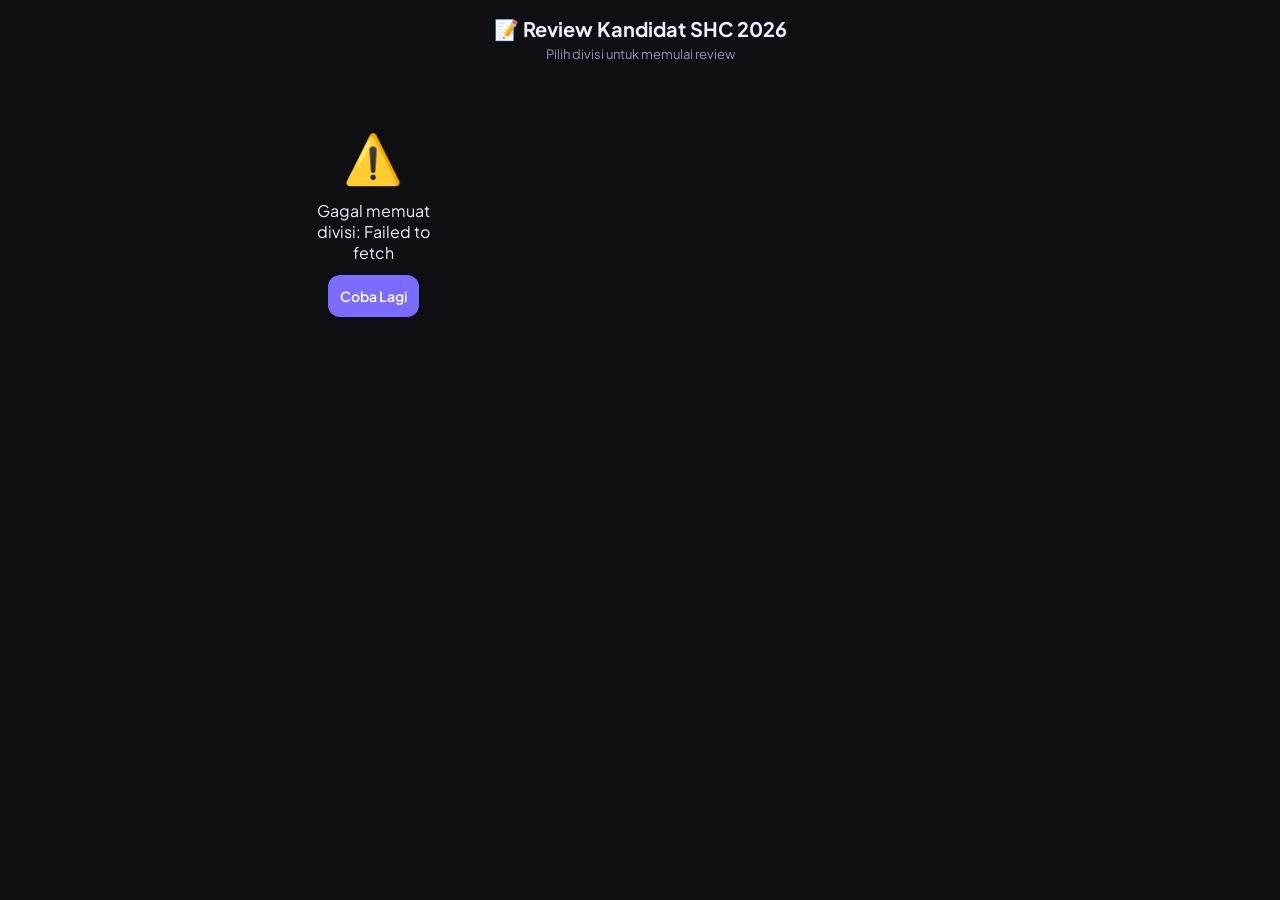
<file: index.html>
<!DOCTYPE html>
<html lang="id">

<head>
  <meta charset="UTF-8">
  <meta name="viewport" content="width=device-width, initial-scale=1.0, maximum-scale=5.0, user-scalable=yes">
  <title>Review Kandidat SHC 2026</title>
  <link href="https://fonts.googleapis.com/css2?family=Plus+Jakarta+Sans:wght@400;500;600;700&display=swap"
    rel="stylesheet">
  <style>
    :root {
      --bg: #0f0f13;
      --surface: #1a1a22;
      --card: #232330;
      --border: #2e2e3d;
      --accent: #7c6bff;
      --text: #f0eeff;
      --muted: #9390ad;
      --success: #2ed573;
      --warning: #ff9f43;
      --error: #ff4757;
      --radius: 12px
    }

    * {
      box-sizing: border-box;
      margin: 0;
      padding: 0;
      -webkit-tap-highlight-color: transparent
    }

    body {
      font-family: 'Plus Jakarta Sans', sans-serif;
      background: var(--bg);
      color: var(--text);
      min-height: 100vh;
      padding: 16px
    }

    .container {
      max-width: 700px;
      margin: 0 auto
    }

    .header {
      text-align: center;
      margin-bottom: 24px
    }

    .header h1 {
      font-size: 20px;
      font-weight: 700;
      margin-bottom: 4px
    }

    .header p {
      font-size: 13px;
      color: var(--muted)
    }

    .back-btn {
      display: inline-flex;
      align-items: center;
      gap: 6px;
      background: var(--card);
      border: 1px solid var(--border);
      color: var(--text);
      padding: 8px 14px;
      border-radius: 8px;
      font-size: 13px;
      font-weight: 600;
      cursor: pointer;
      margin-bottom: 16px
    }

    .back-btn:active {
      transform: scale(0.96)
    }

    .grid {
      display: grid;
      grid-template-columns: repeat(auto-fill, minmax(140px, 1fr));
      gap: 12px
    }

    .card {
      background: var(--surface);
      border: 1px solid var(--border);
      border-radius: var(--radius);
      padding: 16px;
      text-align: center;
      cursor: pointer;
      transition: all 0.2s
    }

    .card:hover {
      border-color: var(--accent);
      transform: translateY(-2px)
    }

    .card:active {
      transform: scale(0.96)
    }

    .card-icon {
      font-size: 28px;
      margin-bottom: 8px
    }

    .card-name {
      font-size: 13px;
      font-weight: 600
    }

    .progress {
      background: var(--card);
      border-radius: 8px;
      padding: 12px;
      margin-bottom: 16px;
      text-align: center
    }

    .progress-text {
      font-size: 12px;
      color: var(--muted);
      margin-bottom: 8px
    }

    .progress-bar {
      height: 6px;
      background: var(--border);
      border-radius: 3px;
      overflow: hidden
    }

    .progress-fill {
      height: 100%;
      background: var(--accent);
      width: 0%;
      transition: width 0.3s
    }

    .candidate-photo {
      width: 100%;
      height: auto;
      max-height: 350px;
      object-fit: contain;
      border-radius: var(--radius);
      margin-bottom: 16px;
      background: var(--card);
      border: 1px solid var(--border)
    }

    .candidate-photo.placeholder {
      height: 200px;
      display: flex;
      align-items: center;
      justify-content: center;
      font-size: 48px;
      color: var(--muted)
    }

    .info-box {
      background: var(--card);
      border: 1px solid var(--border);
      border-radius: var(--radius);
      padding: 16px;
      margin-bottom: 16px
    }

    .info-title {
      font-size: 12px;
      font-weight: 700;
      color: var(--muted);
      text-transform: uppercase;
      margin-bottom: 8px
    }

    .info-text {
      font-size: 14px;
      line-height: 1.5
    }

    .questions-section {
      background: var(--card);
      border: 1px solid var(--border);
      border-radius: var(--radius);
      padding: 16px;
      margin-bottom: 16px
    }

    .questions-title {
      font-size: 13px;
      font-weight: 700;
      color: var(--accent);
      margin-bottom: 12px;
      display: flex;
      align-items: center;
      gap: 8px
    }

    .question-item {
      margin-bottom: 16px;
      padding-bottom: 16px;
      border-bottom: 1px solid var(--border)
    }

    .question-item:last-child {
      margin-bottom: 0;
      padding-bottom: 0;
      border-bottom: none
    }

    .question-number {
      font-size: 11px;
      font-weight: 700;
      color: var(--accent);
      margin-bottom: 4px
    }

    .question-text {
      font-size: 12px;
      font-weight: 600;
      color: var(--text);
      margin-bottom: 6px;
      line-height: 1.4
    }

    .question-answer {
      font-size: 13px;
      color: var(--muted);
      line-height: 1.5;
      padding: 8px 12px;
      background: var(--surface);
      border-radius: 6px
    }

    .question-answer.empty {
      font-style: italic;
      color: var(--muted);
      opacity: 0.7
    }

    .rating-section {
      margin-top: 20px
    }

    .rating-title {
      font-size: 15px;
      font-weight: 700;
      margin-bottom: 12px;
      text-align: center
    }

    .rating-grid {
      display: grid;
      grid-template-columns: 1fr 1fr;
      gap: 10px;
      margin-bottom: 16px
    }

    .rating-btn {
      background: var(--surface);
      border: 2px solid var(--border);
      border-radius: var(--radius);
      padding: 12px;
      text-align: center;
      cursor: pointer;
      transition: all 0.2s
    }

    .rating-btn.selected {
      border-color: var(--accent);
      background: rgba(124, 107, 255, 0.1)
    }

    .rating-btn:active {
      transform: scale(0.96)
    }

    .rating-stars {
      font-size: 18px;
      margin-bottom: 4px
    }

    .rating-label {
      font-size: 12px;
      font-weight: 600
    }

    .comment-box {
      width: 100%;
      background: var(--surface);
      border: 1px solid var(--border);
      border-radius: var(--radius);
      padding: 12px;
      color: var(--text);
      font-family: inherit;
      font-size: 14px;
      resize: vertical;
      min-height: 100px;
      margin-bottom: 8px
    }

    .comment-box:focus {
      outline: none;
      border-color: var(--accent)
    }

    .char-count {
      text-align: right;
      font-size: 12px;
      color: var(--muted);
      margin-bottom: 16px
    }

    .char-count.valid {
      color: var(--success)
    }

    .char-count.invalid {
      color: var(--warning)
    }

    .btn-group {
      display: grid;
      grid-template-columns: 1fr 1fr;
      gap: 10px
    }

    .btn {
      padding: 12px;
      border: none;
      border-radius: var(--radius);
      font-family: inherit;
      font-size: 14px;
      font-weight: 600;
      cursor: pointer;
      transition: all 0.2s
    }

    .btn:active {
      transform: scale(0.96)
    }

    .btn-secondary {
      background: var(--card);
      color: var(--text);
      border: 1px solid var(--border)
    }

    .btn-primary {
      background: var(--accent);
      color: white
    }

    .btn-primary:disabled {
      opacity: 0.5;
      cursor: not-allowed
    }

    .empty {
      text-align: center;
      padding: 40px 20px
    }

    .empty-icon {
      font-size: 48px;
      margin-bottom: 12px
    }

    .empty-text {
      color: var(--muted);
      margin-bottom: 20px
    }

    .toast {
      position: fixed;
      bottom: 20px;
      left: 50%;
      transform: translateX(-50%) translateY(100px);
      background: var(--surface);
      border: 1px solid var(--border);
      padding: 12px 20px;
      border-radius: 8px;
      font-size: 13px;
      font-weight: 600;
      opacity: 0;
      transition: all 0.3s;
      z-index: 9999
    }

    .toast.show {
      transform: translateX(-50%) translateY(0);
      opacity: 1
    }

    .toast.success {
      border-left: 4px solid var(--success);
      color: var(--success)
    }

    .toast.error {
      border-left: 4px solid var(--error);
      color: var(--error)
    }

    @media(max-width:640px) {

      .rating-grid,
      .btn-group {
        grid-template-columns: 1fr
      }

      .candidate-photo {
        max-height: 400px
      }
    }
  </style>
</head>

<body>
  <div class="container">
    <!-- VIEW 1: PILIH DIVISI -->
    <div id="divisionView">
      <div class="header">
        <h1>📝 Review Kandidat SHC 2026</h1>
        <p>Pilih divisi untuk memulai review</p>
      </div>
      <div class="grid" id="divisionGrid">
        <div class="empty">
          <div class="empty-icon">⏳</div>
          <p>Memuat divisi...</p>
        </div>
      </div>
    </div>

    <!-- VIEW 2: REVIEW KANDIDAT -->
    <div id="candidateView" style="display:none">
      <button class="back-btn" onclick="backToDivisions()">← Kembali ke Divisi</button>
      <div class="progress">
        <div class="progress-text" id="progressText">0/0 Kandidat</div>
        <div class="progress-bar">
          <div class="progress-fill" id="progressFill"></div>
        </div>
      </div>
      <div id="candidateContent"></div>
    </div>
  </div>

  <div class="toast" id="toast"></div>

  <script>
    // ⚠️ PENTING: Ganti URL di bawah ini dengan URL Web App Google Apps Script kamu yang TERBARU!
    const API_BASE = "https://script.google.com/macros/s/AKfycbwvIfhiyLlAZhqfLD3HpuCHemYe4WgZ62Fl-kgixttthZuTnjVRUH6CXjdzAyeqoimV/exec";

    // Daftar pertanyaan (index dimulai dari 0)
    const QUESTIONS = [
      "Cap Waktu", "Nama Lengkap", "Kelas", "Tanggal Lahir", "Nomor HP",
      "Apa tujuanmu mengikuti pendaftaran kepanitiaan SHC ini?",
      "Sebutkan kekurangan serta kelebihanmu dalam hal sikap maupun sifat!",
      "Bila terdapat seseorang yang memiliki pendapat yang berbeda denganmu, bagaimana tanggapanmu?",
      "Adakah pengalaman dalam berorganisasi? Jika sudah pernah sebutkanlah!",
      "Pernahkah melakukan sesuatu kesalahan selama bekerja sama dengan orang lain? Bagaimana caramu mempertanggungjawabkan kesalahan tersebut?",
      "Apa solusimu apabila jadwal pribadimu bertabrakan dengan jadwal SHC nantinya? Jelaskan!",
      "Apakah orang tua atau wali sudah memberikan perizinan untuk mengikuti kepanitiaan ini? Adakah batasan jam malam dari orang tua? Sebutkan!",
      "Pilihlah divisi yang Anda inginkan (minimal 1, maksimal 3 divisi). Tugas divisi KLIK AKU",
      "Manakah divisi yang lebih kamu prioritaskan diantara semua divisi yang kamu pilih? Mengapa?",
      "Sebutkan skill yang bisa mendukung kamu untuk bergabung dengan divisi yang kamu inginkan! (Sebutkan setiap divisi apabila memilih divisi lebih dari 1)",
      "Silahkan download lembar pernyataan KLIK AKU, lalu isi dengan tanda tangan yang telah discan, pastikan telah terisi semua lalu upload kembali dengan format yang sama!",
      "Foto 3x4",
      "Mengapa anda memilih 3 jobdesc tersebut?",
      "Apakah kamu bersedia menginap di sekolah apabila masih banyak persiapan yang perlu dilakukan?",
      "UPLOAD DI SINI!"
    ];

    // Index pertanyaan yang ingin ditampilkan di layar review
    const QUESTIONS_TO_SHOW = [5, 6, 7, 8, 9, 10, 11, 12, 13, 14, 17, 18];

    let currentDivisi = null, candidates = [], currentIndex = 0, selectedRating = null;
    const RATING_MAP = {
      1: { stars: '⭐', label: 'KURANG' },
      2: { stars: '⭐⭐', label: 'RAGU-RAGU' },
      3: { stars: '⭐⭐⭐', label: 'BAIK' },
      4: { stars: '⭐⭐⭐⭐', label: 'BAGUS' }
    };

    // ⚡ HELPER: SessionStorage cache untuk mempercepat loading
    function getCached(key) {
      try {
        const cached = sessionStorage.getItem(key);
        if (cached) {
          const { data, timestamp } = JSON.parse(cached);
          if (Date.now() - timestamp < 300000) return data; // 5 menit TTL
        }
      } catch (e) { }
      return null;
    }

    function setCache(key, data) {
      try { sessionStorage.setItem(key, JSON.stringify({ data, timestamp: Date.now() })); } catch (e) { }
    }

    function clearDivisionCache(divId) {
      try { sessionStorage.removeItem('divisi_' + divId); } catch (e) { }
    }

    function normalizeText(value) {
      return (value || '')
        .toString()
        .normalize('NFKD')
        .replace(/[\u0300-\u036f]/g, '')
        .toLowerCase()
        .replace(/[^a-z0-9]+/g, ' ')
        .trim();
    }

    function getFieldValue(candidate, fieldNames) {
      if (!candidate || typeof candidate !== 'object') return null;

      const names = Array.isArray(fieldNames) ? fieldNames : [fieldNames];
      for (const fieldName of names) {
        if (candidate[fieldName] !== undefined && candidate[fieldName] !== null && candidate[fieldName] !== '') {
          return candidate[fieldName];
        }

        const normalizedField = normalizeText(fieldName);
        const matchingKey = Object.keys(candidate).find((key) => normalizeText(key) === normalizedField);
        if (matchingKey) {
          const value = candidate[matchingKey];
          if (value !== undefined && value !== null && value !== '') return value;
        }
      }

      return null;
    }

    function normalizeCandidateRows(rawCandidates, headers = []) {
      if (!Array.isArray(rawCandidates)) return [];

      return rawCandidates.map((row, index) => {
        if (Array.isArray(row)) {
          const obj = {};
          headers.forEach((header, headerIndex) => {
            obj[header] = row[headerIndex];
          });
          obj.values = row;
          obj.headers = headers;
          obj.rowIndex = row.rowIndex ?? row['rowIndex'] ?? (index + 2);
          return obj;
        }

        if (row && typeof row === 'object') {
          const normalized = { ...row };
          normalized.values = Array.isArray(row.values) ? row.values : null;
          normalized.headers = normalized.headers || headers;
          normalized.rowIndex = normalized.rowIndex ?? normalized['Row Index'] ?? normalized['rowIndex'] ?? (index + 2);
          return normalized;
        }

        return { value: row, rowIndex: index + 2 };
      });
    }

    function getAnswerFromCandidate(candidate, questionText, questionIndex) {
      if (!candidate || typeof candidate !== 'object') return '-';

      const directValue = getFieldValue(candidate, [questionText, questionText.toLowerCase(), questionText.toUpperCase()]);
      if (directValue !== null && directValue !== undefined && directValue !== '') return directValue;

      if (Array.isArray(candidate.answers)) {
        if (candidate.answers[questionIndex] !== undefined && candidate.answers[questionIndex] !== '') {
          return candidate.answers[questionIndex];
        }
        return '-';
      }

      if (candidate.answers && typeof candidate.answers === 'object') {
        const answers = candidate.answers;
        const exact = Object.keys(answers).find((key) => normalizeText(key) === normalizeText(questionText));
        if (exact) return answers[exact];

        const partial = Object.keys(answers).find((key) =>
          normalizeText(key).includes(normalizeText(questionText)) || normalizeText(questionText).includes(normalizeText(key))
        );
        if (partial) return answers[partial];
      }

      if (Array.isArray(candidate.values) && Array.isArray(candidate.headers)) {
        const target = normalizeText(questionText);
        const matchIndex = candidate.headers.findIndex((header) => normalizeText(header) === target);
        if (matchIndex >= 0 && candidate.values[matchIndex] !== undefined && candidate.values[matchIndex] !== '') {
          return candidate.values[matchIndex];
        }
      }

      const normalizedMap = {};
      Object.keys(candidate).forEach((key) => {
        normalizedMap[normalizeText(key)] = candidate[key];
      });

      const normalizedQuestion = normalizeText(questionText);
      if (normalizedMap[normalizedQuestion] !== undefined && normalizedMap[normalizedQuestion] !== null && normalizedMap[normalizedQuestion] !== '') {
        return normalizedMap[normalizedQuestion];
      }

      return '-';
    }

    document.addEventListener('DOMContentLoaded', loadDivisions);

    // 🛡️ ROBUST: Load Divisi dengan validasi tipe konten
    async function loadDivisions() {
      try {
        let data = getCached('divisions');
        if (!data) {
          const res = await fetch(API_BASE + '?action=getDivisions');
          if (!res.ok) throw new Error(`Gagal memuat data (Status: ${res.status})`);

          const contentType = res.headers.get("content-type");
          if (!contentType || !contentType.includes("application/json")) {
            throw new Error("Backend mengembalikan format HTML, bukan JSON. Periksa log Google Apps Script.");
          }

          data = await res.json();
          if (data.success) setCache('divisions', data);
        }
        if (!data.success) throw new Error(data.error || "Data tidak ditemukan");
        renderDivisions(data.data);
      } catch (e) {
        console.error("Load Divisions Error:", e);
        document.getElementById('divisionGrid').innerHTML = `<div class="empty"><div class="empty-icon">⚠️</div><p>Gagal memuat divisi: ${e.message}</p><button class="btn btn-primary" onclick="loadDivisions()" style="margin-top:12px">Coba Lagi</button></div>`;
      }
    }

    function renderDivisions(divisions) {
      const icons = { 'acara': '🎭', 'sekretaris': '📝', 'bendahara': '💰', 'perlengkapan': '🔧', 'keamanan': '🛡️', 'konsumsi': '🍽️', 'dana': '💵', 'promosi': '📢', 'dokumentasi': '📷', 'dekorasi': '🎨', 'desain': '✏️', 'art galery': '🖼️', 'akomodasi': '🏨', 'p3k': '🩹', 'mc': '🎤' };

      document.getElementById('divisionGrid').innerHTML = divisions.map(d =>
        `<div class="card" onclick="selectDivision('${d.id}','${d.name}')">
          <div class="card-icon">${icons[d.id] || '📋'}</div>
          <div class="card-name">${d.name}</div>
        </div>`
      ).join('');
    }

    async function selectDivision(id, name) {
      currentDivisi = { id, name };
      document.getElementById('divisionView').style.display = 'none';
      document.getElementById('candidateView').style.display = 'block';
      await loadCandidates();
    }

    function backToDivisions() {
      if (confirm('Kembali ke pilihan divisi? Progress yang belum tersimpan akan hilang.')) {
        document.getElementById('divisionView').style.display = 'block';
        document.getElementById('candidateView').style.display = 'none';
        currentDivisi = null;
        candidates = [];
        currentIndex = 0;
      }
    }

    // 🛡️ ROBUST: Load Kandidat dengan validasi tipe konten
    async function loadCandidates() {
      try {
        let data = getCached('divisi_' + currentDivisi.id);
        if (!data) {
          const res = await fetch(API_BASE + '?action=getDataByDivisi&divisi=' + encodeURIComponent(currentDivisi.id));
          if (!res.ok) throw new Error(`Gagal memuat kandidat (Status: ${res.status})`);

          const contentType = res.headers.get("content-type");
          if (!contentType || !contentType.includes("application/json")) {
            throw new Error("Backend mengembalikan format HTML, bukan JSON. Periksa log Google Apps Script.");
          }

          data = await res.json();
          if (data.success) setCache('divisi_' + currentDivisi.id, data);
        }
        if (!data.success) throw new Error(data.error || "Data kandidat kosong");

        const rawCandidates = data.data || data.rows || data.values || [];
        const headers = Array.isArray(data.headers) ? data.headers : (Array.isArray(data.columns) ? data.columns : []);
        candidates = normalizeCandidateRows(rawCandidates, headers);
        currentIndex = 0;
        renderCandidate();
      } catch (e) {
        console.error("Load Candidates Error:", e);
        document.getElementById('candidateContent').innerHTML = `<div class="empty"><div class="empty-icon">⚠️</div><p>Gagal memuat kandidat: ${e.message}</p><button class="btn btn-primary" onclick="loadCandidates()" style="margin-top:12px">Coba Lagi</button></div>`;
      }
    }

    // 🛡️ ROBUST: Render Kandidat dengan fallback data (mencegah layar putih jika nama kolom berbeda)
    function renderCandidate() {
      const container = document.getElementById('candidateContent');
      if (currentIndex >= candidates.length) {
        container.innerHTML = '<div class="empty"><div class="empty-icon">🎉</div><p class="empty-text">Semua kandidat di <b>' + (currentDivisi?.name || 'Divisi Ini') + '</b> sudah direview!</p><button class="btn btn-primary" onclick="backToDivisions()">Pilih Divisi Lain</button></div>';
        return;
      }

      const c = candidates[currentIndex];

      const nama = getFieldValue(c, ['nama', 'Nama Lengkap', 'name', 'Name']) || 'Tidak Diketahui';
      const kelas = getFieldValue(c, ['kelas', 'Kelas']) || '-';
      const prioritas = getFieldValue(c, ['prioritas', 'Divisi Prioritas', 'priority', 'Manakah divisi yang lebih kamu prioritaskan diantara semua divisi yang kamu pilih? Mengapa?']) || '-';
      const fotoRaw = getFieldValue(c, ['foto', 'Foto 3x4', 'Foto', 'photo']) || '';
      const rowIndex = c.rowIndex ?? getFieldValue(c, ['rowIndex', 'Row Index', 'row', 'baris']) ?? (currentIndex + 2);

      const fotoUrl = convertDriveUrl(fotoRaw);
      const progress = ((currentIndex + 1) / candidates.length) * 100;

      document.getElementById('progressText').textContent = (currentIndex + 1) + '/' + candidates.length + ' Kandidat';
      document.getElementById('progressFill').style.width = progress + '%';

      const questionsHtml = QUESTIONS_TO_SHOW.map((qIndex, idx) => {
        const questionText = QUESTIONS[qIndex];
        const answer = getAnswerFromCandidate(c, questionText, qIndex);
        const answerText = answer === null || answer === undefined || answer === '' ? '-' : String(answer);

        return `<div class="question-item">
          <div class="question-number">Pertanyaan ${idx + 1}</div>
          <div class="question-text">${questionText}</div>
          <div class="question-answer ${answerText === '-' ? 'empty' : ''}">${answerText}</div>
        </div>`;
      }).join('');

      container.innerHTML = `
        ${fotoUrl
          ? `<img src="${fotoUrl}" class="candidate-photo" alt="Foto" loading="lazy" crossorigin="anonymous" onerror="this.outerHTML='<div class=\\'candidate-photo placeholder\\'>👤</div>'">`
          : '<div class="candidate-photo placeholder">👤</div>'
        }
        <div class="info-box">
          <div class="info-title">👤 Data Kandidat</div>
          <div class="info-text"><b>Nama:</b> ${nama}<br><b>Kelas:</b> ${kelas}<br><b>Prioritas:</b> ${prioritas}</div>
        </div>
        <div class="questions-section">
          <div class="questions-title">📄 Jawaban Lengkap Kandidat</div>
          ${questionsHtml}
        </div>
        <div class="rating-section">
          <div class="rating-title">😐 Beri Rating</div>
          <div class="rating-grid">
            ${Object.entries(RATING_MAP).map(([val, conf]) =>
          `<div class="rating-btn" data-val="${val}" onclick="pickRating(${val})">
                <div class="rating-stars">${conf.stars}</div>
                <div class="rating-label">${conf.label}</div>
              </div>`
        ).join('')}
          </div>
          <textarea class="comment-box" id="commentBox" placeholder="Alasan rating..." oninput="checkComment()"></textarea>
          <div class="char-count invalid" id="charCount">0</div>
          <div class="btn-group">
            <button class="btn btn-secondary" onclick="skipCandidate()">⏭ Lewati</button>
            <button class="btn btn-primary" id="saveBtn" onclick="saveRating()" disabled>💾 Simpan</button>
          </div>
        </div>
      `;
      selectedRating = null;
    }

    function pickRating(val) {
      selectedRating = val;
      document.querySelectorAll('.rating-btn').forEach(b => b.classList.remove('selected'));
      document.querySelector(`.rating-btn[data-val="${val}"]`).classList.add('selected');
      checkComment();
    }

    function checkComment() {
      const box = document.getElementById('commentBox');
      const len = box.value.length;
      const countEl = document.getElementById('charCount');
      countEl.textContent = len + '';
      countEl.className = len >= 0? 'char-count valid' : 'char-count invalid';
      document.getElementById('saveBtn').disabled = !(selectedRating && len >= 0);
    }

    function skipCandidate() {
      if (confirm('Lewati kandidat ini?')) {
        window.scrollTo({ top: 0, behavior: 'smooth' });
        setTimeout(() => {
          currentIndex++;
          renderCandidate();
          window.scrollTo({ top: 0, behavior: 'auto' });
        }, 300);
      }
    }

    // 🛡️ ROBUST: Simpan Rating dengan validasi respon server
    async function saveRating() {
      const comment = document.getElementById('commentBox').value.trim();
      if (!selectedRating) return showToast('Lengkapi rating & komentar min. 100 karakter', 'error');

      const btn = document.getElementById('saveBtn');
      btn.disabled = true;
      btn.textContent = '⏳ Menyimpan...';

      const c = candidates[currentIndex];
      const params = new URLSearchParams();
      params.append('action', 'saveRating');
      params.append('rowIndex', c.rowIndex ?? getFieldValue(c, ['rowIndex', 'Row Index', 'row', 'baris']) ?? '');
      params.append('rating', selectedRating);
      params.append('catatan', comment);
      params.append('divisi', currentDivisi.id);

      try {
        const res = await fetch(API_BASE, { method: 'POST', body: params, cache: 'no-store' });
        if (!res.ok) throw new Error(`Gagal menyimpan (Status: ${res.status})`);

        const contentType = res.headers.get("content-type");
        if (!contentType || !contentType.includes("application/json")) {
          throw new Error("Respon server tidak valid (bukan JSON).");
        }

        const data = await res.json();
        if (!data.success) throw new Error(data.error || data.message || "Gagal menyimpan");

        // Hapus cache agar data terbaru muncul saat kembali
        clearDivisionCache(currentDivisi.id);

        window.scrollTo({ top: 0, behavior: 'smooth' });
        showToast('✅ Rating berhasil disimpan!', 'success');
        setTimeout(() => {
          currentIndex++;
          renderCandidate();
          window.scrollTo({ top: 0, behavior: 'auto' });
        }, 1200);
      } catch (e) {
        console.error("Save Rating Error:", e);
        showToast(e.message || 'Gagal menyimpan data', 'error');
        btn.disabled = false;
        btn.textContent = '💾 Simpan';
      }
    }

    function showToast(msg, type) {
      const t = document.getElementById('toast');
      t.textContent = msg;
      t.className = 'toast ' + type + ' show';
      setTimeout(() => t.classList.remove('show'), 3000);
    }

    function convertDriveUrl(url) {
      if (!url) return '';
      const patterns = [/\/d\/([a-zA-Z0-9_-]{25,})/, /[?&]id=([a-zA-Z0-9_-]{25,})/, /file\/d\/([a-zA-Z0-9_-]{25,})/];
      for (let i = 0; i < patterns.length; i++) {
        const m = url.match(patterns[i]);
        if (m) return 'https://lh3.googleusercontent.com/d/' + m[1];
      }
      return url;
    }
  </script>
</body>

</html>
</file>
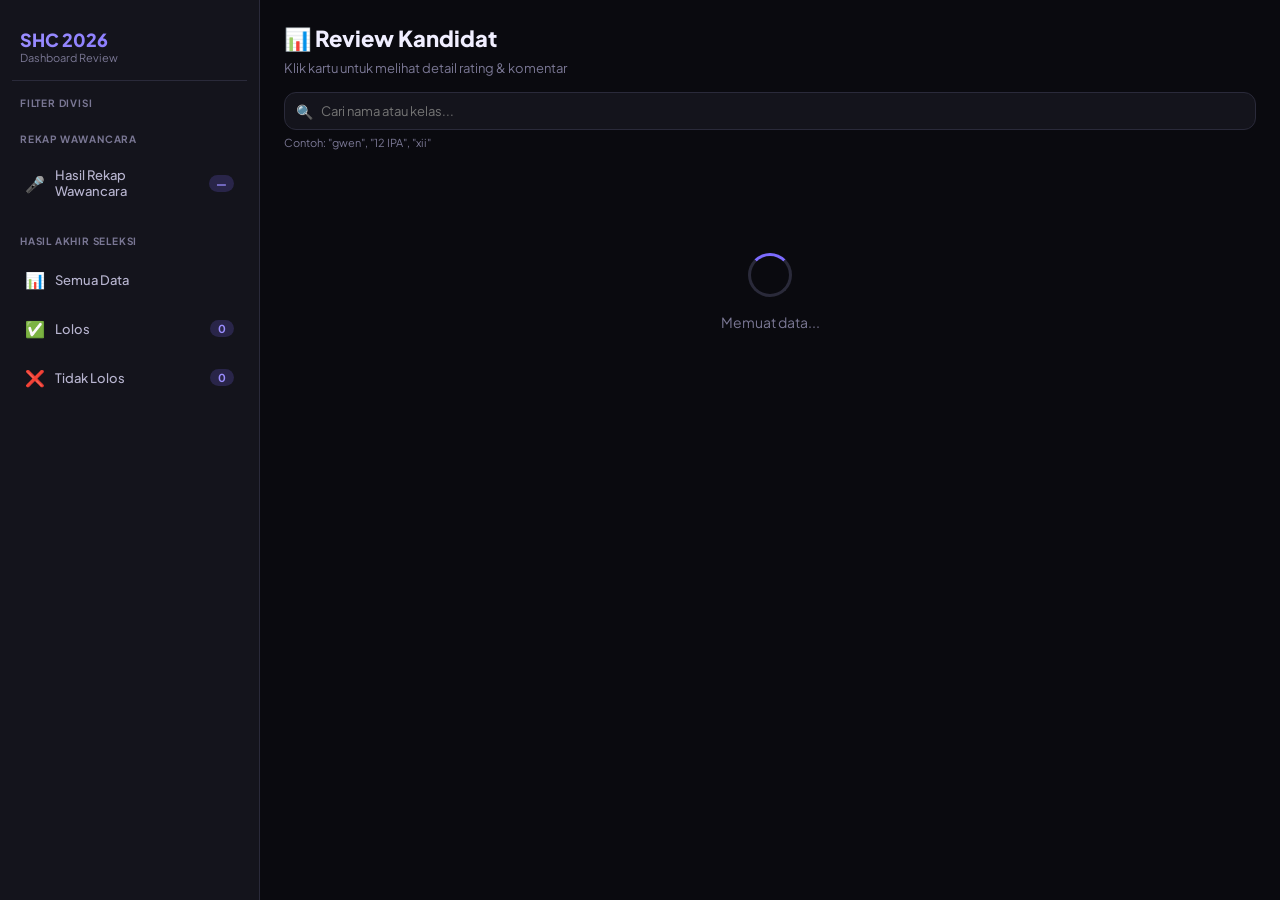
<file: dashboard.html>
<!DOCTYPE html>
<html lang="id">

<head>
  <meta charset="UTF-8">
  <meta name="viewport"
    content="width=device-width, initial-scale=1.0, maximum-scale=5.0, user-scalable=yes, viewport-fit=cover">
  <meta name="theme-color" content="#0f0f13">
  <title>Dashboard Review SHC 2026</title>
  <link href="https://fonts.googleapis.com/css2?family=Plus+Jakarta+Sans:wght@400;500;600;700;800&display=swap"
    rel="stylesheet">
  <style>
    :root {
      --bg: #0a0a0f;
      --surface: #14141c;
      --surface-2: #1e1e2a;
      --card: #232330;
      --border: #2a2a3a;
      --accent: #7c6bff;
      --accent-light: #9b8eff;
      --text: #f0eeff;
      --text-secondary: #b8b5d0;
      --muted: #7a7794;
      --star-1: #ff4757;
      --star-2: #ff9f43;
      --star-3: #2ed573;
      --star-4: #7c6bff;
      --radius-md: 12px;
      --radius-lg: 16px;
      --safe-top: env(safe-area-inset-top, 0px);
      --safe-bottom: env(safe-area-inset-bottom, 0px)
    }

    * {
      box-sizing: border-box;
      margin: 0;
      padding: 0;
      -webkit-tap-highlight-color: transparent
    }

    html {
      font-family: 'Plus Jakarta Sans', sans-serif;
      background: var(--bg);
      color: var(--text);
      min-height: 100dvh;
      font-size: 14px
    }

    body {
      background: var(--bg);
      color: var(--text);
      min-height: 100dvh;
      overflow-x: hidden
    }

    .dashboard {
      display: flex;
      min-height: 100dvh
    }

    /* ---- SIDEBAR ---- */
    .sidebar {
      width: 260px;
      background: var(--surface);
      border-right: 1px solid var(--border);
      padding: calc(20px + var(--safe-top)) 12px 20px;
      position: fixed;
      height: 100dvh;
      overflow-y: auto;
      z-index: 1000;
      left: 0;
      top: 0;
      transition: transform 0.3s ease
    }

    .sidebar-header {
      padding: 8px 8px 16px;
      border-bottom: 1px solid var(--border);
      margin-bottom: 16px
    }

    .sidebar-logo {
      font-size: 18px;
      font-weight: 800;
      background: linear-gradient(135deg, var(--accent-light), var(--accent));
      background-clip: text;
      -webkit-background-clip: text;
      -webkit-text-fill-color: transparent
    }

    .sidebar-subtitle {
      font-size: 11px;
      color: var(--muted)
    }

    .sidebar-title {
      font-size: 10px;
      font-weight: 700;
      color: var(--muted);
      margin: 10px 0;
      text-transform: uppercase;
      letter-spacing: 0.8px;
      padding: 0 8px
    }

    .div-btn {
      display: flex;
      align-items: center;
      gap: 10px;
      width: 100%;
      padding: 11px 12px;
      margin-bottom: 4px;
      background: transparent;
      border: 1px solid transparent;
      border-radius: var(--radius-md);
      color: var(--text-secondary);
      font-size: 13px;
      font-weight: 500;
      text-align: left;
      cursor: pointer;
      transition: all 0.2s ease;
      min-height: 44px;
      font-family: inherit
    }

    .div-btn:hover {
      background: rgba(124, 107, 255, 0.08);
      color: var(--text)
    }

    .div-btn.active {
      background: var(--accent);
      border-color: var(--accent);
      color: white;
      font-weight: 600
    }

    .div-btn-icon {
      font-size: 16px;
      flex-shrink: 0
    }

    .div-btn-config {
      margin-left: auto;
      background: none;
      border: none;
      color: var(--muted);
      font-size: 14px;
      cursor: pointer;
      padding: 2px 6px;
      border-radius: 4px
    }

    .div-btn-config:hover {
      color: var(--accent)
    }

    .sidebar-count-badge {
      background: rgba(124, 107, 255, 0.2);
      color: var(--accent-light);
      font-size: 11px;
      font-weight: 700;
      padding: 2px 7px;
      border-radius: 20px;
      margin-left: auto;
      min-width: 24px;
      text-align: center;
    }

    /* ---- MOBILE ---- */
    .menu-toggle {
      display: none;
      position: fixed;
      top: calc(12px + var(--safe-top));
      left: 12px;
      z-index: 1100;
      width: 48px;
      height: 48px;
      background: var(--accent);
      border: none;
      border-radius: var(--radius-md);
      color: white;
      font-size: 20px;
      cursor: pointer;
      align-items: center;
      justify-content: center;
      box-shadow: 0 4px 16px rgba(124, 107, 255, 0.25)
    }

    .overlay {
      display: none;
      position: fixed;
      top: 0;
      left: 0;
      width: 100%;
      height: 100%;
      background: rgba(0, 0, 0, 0.6);
      backdrop-filter: blur(6px);
      z-index: 999;
      opacity: 0;
      transition: opacity 0.3s ease
    }

    .overlay.show {
      display: block;
      opacity: 1
    }

    /* ---- MAIN ---- */
    .main {
      margin-left: 260px;
      flex: 1;
      padding: calc(24px + var(--safe-top)) 24px calc(24px + var(--safe-bottom));
      min-height: 100dvh
    }

    .header {
      margin-bottom: 24px
    }

    .header h1 {
      font-size: 22px;
      font-weight: 800
    }

    .header p {
      color: var(--muted);
      font-size: 13px;
      margin-top: 8px
    }

    #content {
      min-height: 70vh;
      /* Memesan tempat setidaknya 70% dari tinggi layar */
      position: relative;
    }

    /* ---- SEARCH ---- */
    .search-wrapper {
      margin: 16px 0 20px
    }

    .search-box {
      position: relative;
      max-width: 100%
    }

    .search-input {
      width: 100%;
      padding: 10px 14px 10px 36px;
      background: var(--surface);
      border: 1px solid var(--border);
      border-radius: var(--radius-md);
      color: var(--text);
      font-family: inherit;
      font-size: 13px;
      transition: border-color 0.2s ease
    }

    .search-input:focus {
      outline: none;
      border-color: var(--accent)
    }

    .search-icon {
      position: absolute;
      left: 12px;
      top: 50%;
      transform: translateY(-50%);
      color: var(--muted);
      font-size: 14px;
      pointer-events: none
    }

    .search-clear {
      position: absolute;
      right: 10px;
      top: 50%;
      transform: translateY(-50%);
      background: none;
      border: none;
      color: var(--muted);
      font-size: 16px;
      cursor: pointer;
      padding: 4px;
      display: none
    }

    .search-clear.visible {
      display: block
    }

    .search-hint {
      font-size: 11px;
      color: var(--muted);
      margin-top: 6px
    }

    /* ---- QUOTA TRACKER ---- */
    .quota-tracker {
      background: var(--card);
      border: 1px solid var(--border);
      border-radius: var(--radius-md);
      padding: 12px;
      margin-bottom: 16px
    }

    .quota-tracker-header {
      display: flex;
      justify-content: space-between;
      align-items: center;
      margin-bottom: 8px
    }

    .quota-tracker-title {
      font-size: 13px;
      font-weight: 600;
      color: var(--text)
    }

    .quota-tracker-bars {
      display: grid;
      grid-template-columns: 1fr 1fr;
      gap: 12px
    }

    .quota-bar {
      display: flex;
      flex-direction: column;
      gap: 4px
    }

    .quota-bar-label {
      font-size: 11px;
      color: var(--muted);
      display: flex;
      justify-content: space-between
    }

    .quota-bar-progress {
      height: 6px;
      background: var(--border);
      border-radius: 3px;
      overflow: hidden
    }

    .quota-bar-fill {
      height: 100%;
      background: var(--accent);
      transition: width 0.3s ease;
      border-radius: 3px
    }

    .quota-bar-fill.cadangan {
      background: var(--star-2)
    }

    .quota-status {
      font-size: 11px;
      color: var(--muted);
      margin-top: 8px;
      text-align: center
    }

    .quota-status.full {
      color: var(--star-3);
      font-weight: 600
    }

    /* ---- STATS ---- */
    .stats-bar {
      display: grid;
      grid-template-columns: repeat(auto-fit, minmax(140px, 1fr));
      gap: 12px;
      margin-bottom: 24px
    }

    .stat-card {
      background: var(--surface);
      border: 1px solid var(--border);
      border-radius: var(--radius-md);
      padding: 14px
    }

    .stat-label {
      font-size: 11px;
      color: var(--muted);
      font-weight: 600;
      text-transform: uppercase
    }

    .stat-value {
      font-size: 24px;
      font-weight: 800;
      color: var(--accent-light);
      margin-top: 4px
    }

    /* ---- CANDIDATE CARDS ---- */
    .candidate-grid {
      display: grid;
      grid-template-columns: repeat(auto-fill, minmax(320px, 1fr));
      gap: 16px
    }

    .card {
      background: var(--surface);
      border: 1px solid var(--border);
      border-radius: var(--radius-lg);
      padding: 16px;
      display: flex;
      flex-direction: column;
      gap: 0;
      cursor: pointer;
      transition: all 0.25s ease;
      position: relative;
    }

    .card:hover {
      border-color: var(--accent);
      transform: translateY(-3px);
      box-shadow: 0 8px 24px rgba(124, 107, 255, 0.15)
    }

    .card:active {
      transform: scale(0.985)
    }

    .card-main-row {
      display: flex;
      gap: 14px;
      width: 100%
    }

    .card-photo {
      width: 70px;
      height: 90px;
      border-radius: var(--radius-md);
      object-fit: cover;
      flex-shrink: 0;
      background: var(--card);
      border: 1px solid var(--border)
    }

    .card-photo.placeholder {
      display: flex;
      align-items: center;
      justify-content: center;
      color: var(--muted);
      font-size: 32px
    }

    .card-photo.loading,
    .modal-photo.loading,
    .rekap-photo.loading {
      filter: blur(6px);
      transform: scale(1.01);
      background: var(--card)
    }

    .card-info {
      flex: 1;
      min-width: 0
    }

    .card-name {
      font-size: 15px;
      font-weight: 700;
      margin-bottom: 4px;
      white-space: nowrap;
      overflow: hidden;
      text-overflow: ellipsis
    }

    .card-class {
      font-size: 12px;
      color: var(--accent-light);
      font-weight: 600;
      background: rgba(124, 107, 255, 0.1);
      padding: 3px 8px;
      border-radius: 4px;
      display: inline-block;
      margin-bottom: 6px
    }

    .card-divisi {
      font-size: 11px;
      color: var(--muted)
    }

    .rating-list {
      display: flex;
      flex-direction: column;
      gap: 6px;
      margin-top: 10px
    }

    .rating-item {
      background: var(--card);
      border-radius: 8px;
      padding: 8px 10px;
      border: 1px solid var(--border)
    }

    .rating-header {
      display: flex;
      align-items: center;
      gap: 8px;
      margin-bottom: 4px
    }

    .rating-badge {
      font-size: 11px;
      font-weight: 800;
      padding: 2px 8px;
      border-radius: 4px
    }

    .rating-badge[data-rating="1"] {
      background: rgba(255, 71, 87, 0.15);
      color: var(--star-1)
    }

    .rating-badge[data-rating="2"] {
      background: rgba(255, 159, 67, 0.15);
      color: var(--star-2)
    }

    .rating-badge[data-rating="3"] {
      background: rgba(46, 213, 115, 0.15);
      color: var(--star-3)
    }

    .rating-badge[data-rating="4"] {
      background: rgba(124, 107, 255, 0.15);
      color: var(--star-4)
    }

    .rating-div {
      font-size: 11px;
      font-weight: 600;
      color: var(--text-secondary)
    }

    .rating-reason {
      font-size: 11px;
      color: var(--muted);
      line-height: 1.45;
      display: -webkit-box;
      -webkit-line-clamp: 2;
      line-clamp: 2;
      -webkit-box-orient: vertical;
      overflow: hidden
    }

    .card-status-row {
      display: flex;
      align-items: center;
      gap: 8px;
      margin-top: 12px;
      padding-top: 10px;
      border-top: 1px solid var(--border);
    }

    .final-status-badge {
      display: inline-flex;
      align-items: center;
      gap: 5px;
      padding: 5px 12px;
      border-radius: 20px;
      font-size: 11px;
      font-weight: 800;
      letter-spacing: 0.4px;
    }

    .final-status-badge.lolos {
      background: rgba(46, 213, 115, 0.15);
      color: var(--star-3);
      border: 1px solid rgba(46, 213, 115, 0.35);
    }

    .final-status-badge.tidak_lolos {
      background: rgba(255, 71, 87, 0.15);
      color: var(--star-1);
      border: 1px solid rgba(255, 71, 87, 0.35);
    }

    .manual-badge {
      font-size: 10px;
      font-weight: 600;
      color: var(--muted);
      background: var(--surface-2);
      border: 1px solid var(--border);
      padding: 3px 7px;
      border-radius: 4px;
    }

    .avg-score-chip {
      display: inline-flex;
      align-items: center;
      gap: 4px;
      background: var(--surface-2);
      border: 1px solid var(--border);
      border-radius: 6px;
      padding: 3px 8px;
      font-size: 11px;
      font-weight: 700;
      color: var(--text-secondary);
      margin-top: 6px;
    }

    .avg-score-chip .score-val {
      color: var(--accent-light)
    }

    .selection-buttons {
      display: flex;
      gap: 8px;
      margin-top: 12px
    }

    .btn-status {
      flex: 1;
      padding: 8px;
      border: none;
      border-radius: 6px;
      font-size: 11px;
      font-weight: 600;
      cursor: pointer;
      transition: all 0.2s;
      font-family: inherit
    }

    .btn-status:disabled {
      opacity: 0.4;
      cursor: not-allowed
    }

    .btn-terima {
      background: rgba(46, 213, 115, 0.2);
      color: var(--star-3);
      border: 1px solid var(--star-3)
    }

    .btn-terima:hover:not(:disabled) {
      background: var(--star-3);
      color: white
    }

    .btn-cadangan {
      background: rgba(255, 159, 67, 0.2);
      color: var(--star-2);
      border: 1px solid var(--star-2)
    }

    .btn-cadangan:hover:not(:disabled) {
      background: var(--star-2);
      color: white
    }

    .btn-tolak {
      background: rgba(255, 71, 87, 0.2);
      color: var(--star-1);
      border: 1px solid var(--star-1)
    }

    .btn-tolak:hover:not(:disabled) {
      background: var(--star-1);
      color: white
    }

    .btn-status.active {
      font-weight: 700;
      box-shadow: 0 0 0 2px currentColor
    }

    .loading,
    .empty {
      display: flex;
      flex-direction: column;
      align-items: center;
      justify-content: center;
      padding: 80px 20px;
      color: var(--muted);
      text-align: center
    }

    .spinner {
      width: 44px;
      height: 44px;
      border: 3px solid var(--border);
      border-top-color: var(--accent);
      border-radius: 50%;
      animation: spin 0.9s linear infinite;
      margin-bottom: 16px
    }

    @keyframes spin {
      to {
        transform: rotate(360deg)
      }
    }

    /* ---- MODAL DETAIL ---- */
    .modal-overlay {
      position: fixed;
      top: 0;
      left: 0;
      width: 100%;
      height: 100dvh;
      background: rgba(0, 0, 0, 0.8);
      backdrop-filter: blur(12px);
      z-index: 2000;
      display: none;
      align-items: center;
      justify-content: center;
      padding: 20px;
      opacity: 0;
      transition: opacity 0.3s ease
    }

    .modal-overlay.active {
      display: flex;
      opacity: 1
    }

    .modal-content {
      background: var(--surface);
      width: 100%;
      max-width: 680px;
      max-height: 88dvh;
      border-radius: var(--radius-lg);
      display: flex;
      flex-direction: column;
      box-shadow: 0 16px 48px rgba(0, 0, 0, 0.5);
      border: 1px solid var(--border)
    }

    .modal-header {
      padding: 20px;
      border-bottom: 1px solid var(--border);
      display: flex;
      align-items: flex-start;
      gap: 16px;
      flex-shrink: 0
    }

    .modal-close {
      margin-left: auto;
      width: 40px;
      height: 40px;
      border-radius: 50%;
      border: 1px solid var(--border);
      background: var(--card);
      color: var(--text);
      font-size: 18px;
      cursor: pointer;
      display: flex;
      align-items: center;
      justify-content: center;
      flex-shrink: 0
    }

    .modal-close:hover {
      background: var(--border)
    }

    .modal-photo {
      width: 72px;
      height: 92px;
      border-radius: var(--radius-md);
      object-fit: cover;
      background: var(--card);
      flex-shrink: 0;
      border: 1px solid var(--border)
    }

    .modal-photo.placeholder {
      display: flex;
      align-items: center;
      justify-content: center;
      font-size: 36px;
      color: var(--muted)
    }

    .modal-title {
      font-size: 18px;
      font-weight: 800;
      line-height: 1.3
    }

    .modal-subtitle {
      font-size: 13px;
      color: var(--accent-light);
      margin-top: 4px;
      font-weight: 600
    }

    .modal-body {
      padding: 20px;
      overflow-y: auto;
      flex: 1
    }

    .modal-section {
      margin-bottom: 20px
    }

    .modal-label {
      font-size: 11px;
      font-weight: 700;
      color: var(--muted);
      text-transform: uppercase;
      margin-bottom: 12px;
      letter-spacing: 0.6px
    }

    .modal-divisi-list {
      display: flex;
      flex-wrap: wrap;
      gap: 8px
    }

    .modal-divisi-tag {
      background: rgba(124, 107, 255, 0.12);
      color: var(--accent-light);
      padding: 6px 14px;
      border-radius: 8px;
      font-size: 12px;
      font-weight: 600
    }

    .modal-rating-card {
      background: var(--card);
      border: 1px solid var(--border);
      border-radius: var(--radius-md);
      padding: 16px;
      margin-bottom: 12px
    }

    .modal-rating-header {
      display: flex;
      align-items: center;
      gap: 10px;
      margin-bottom: 10px
    }

    .modal-rating-badge {
      font-size: 13px;
      font-weight: 800;
      padding: 4px 10px;
      border-radius: 6px
    }

    .modal-rating-badge[data-rating="1"] {
      background: rgba(255, 71, 87, 0.15);
      color: var(--star-1)
    }

    .modal-rating-badge[data-rating="2"] {
      background: rgba(255, 159, 67, 0.15);
      color: var(--star-2)
    }

    .modal-rating-badge[data-rating="3"] {
      background: rgba(46, 213, 115, 0.15);
      color: var(--star-3)
    }

    .modal-rating-badge[data-rating="4"] {
      background: rgba(124, 107, 255, 0.15);
      color: var(--star-4)
    }

    .modal-rating-divname {
      font-size: 13px;
      font-weight: 600;
      color: var(--text-secondary)
    }

    .modal-rating-reason {
      font-size: 13px;
      color: var(--text-secondary);
      line-height: 1.6;
      white-space: pre-wrap;
      padding-top: 8px;
      border-top: 1px solid var(--border);
      margin-top: 8px
    }

    .modal-avg-block {
      display: flex;
      align-items: center;
      gap: 12px;
      background: var(--card);
      border: 1px solid var(--border);
      border-radius: var(--radius-md);
      padding: 14px;
      margin-bottom: 16px;
    }

    .modal-avg-number {
      font-size: 36px;
      font-weight: 800;
      color: var(--accent-light)
    }

    .modal-avg-label {
      font-size: 12px;
      color: var(--muted)
    }

    .modal-avg-sub {
      font-size: 11px;
      color: var(--muted);
      margin-top: 2px
    }

    .modal-status-pill {
      display: inline-flex;
      align-items: center;
      gap: 6px;
      padding: 5px 12px;
      border-radius: 20px;
      font-size: 12px;
      font-weight: 700;
      margin-top: 8px;
    }

    .modal-status-pill.lolos {
      background: rgba(46, 213, 115, 0.15);
      color: var(--star-3);
      border: 1px solid rgba(46, 213, 115, 0.3)
    }

    .modal-status-pill.tidak_lolos {
      background: rgba(255, 71, 87, 0.15);
      color: var(--star-1);
      border: 1px solid rgba(255, 71, 87, 0.3)
    }

    .modal-status-pill.pending {
      background: rgba(255, 159, 67, 0.1);
      color: var(--star-2);
      border: 1px solid rgba(255, 159, 67, 0.2)
    }

    .modal-status-pill.manual-tag {
      font-size: 10px;
      background: rgba(124, 107, 255, 0.2);
      color: var(--accent-light);
      border-radius: 4px;
      padding: 2px 6px;
      margin-left: 4px
    }

    .final-action-box {
      background: var(--surface-2);
      padding: 18px;
      border-radius: var(--radius-md);
      margin-top: 16px;
      border: 1px solid var(--border);
    }

    .final-action-title {
      font-size: 12px;
      font-weight: 700;
      color: var(--text);
      margin-bottom: 6px;
      text-transform: uppercase;
      letter-spacing: 0.5px
    }

    .final-action-desc {
      font-size: 11px;
      color: var(--muted);
      margin-bottom: 14px;
      line-height: 1.5
    }

    .final-buttons {
      display: flex;
      gap: 12px
    }

    .btn-final {
      flex: 1;
      padding: 12px;
      border: 2px solid transparent;
      border-radius: var(--radius-md);
      font-size: 13px;
      font-weight: 700;
      cursor: pointer;
      transition: all 0.2s;
      font-family: inherit;
      display: flex;
      align-items: center;
      justify-content: center;
      gap: 6px;
    }

    .btn-final:disabled {
      opacity: 0.5;
      cursor: not-allowed
    }

    .btn-final-lolos {
      background: rgba(46, 213, 115, 0.15);
      color: var(--star-3);
      border-color: rgba(46, 213, 115, 0.4);
    }

    .btn-final-lolos:hover:not(:disabled) {
      background: var(--star-3);
      color: white;
      border-color: var(--star-3)
    }

    .btn-final-lolos.active {
      background: var(--star-3);
      color: white;
      border-color: var(--star-3);
      box-shadow: 0 0 0 3px rgba(46, 213, 115, 0.3)
    }

    .btn-final-tolak {
      background: rgba(255, 71, 87, 0.15);
      color: var(--star-1);
      border-color: rgba(255, 71, 87, 0.4);
    }

    .btn-final-tolak:hover:not(:disabled) {
      background: var(--star-1);
      color: white;
      border-color: var(--star-1)
    }

    .btn-final-tolak.active {
      background: var(--star-1);
      color: white;
      border-color: var(--star-1);
      box-shadow: 0 0 0 3px rgba(255, 71, 87, 0.3)
    }

    .divisi-action-box {
      border-top: 1px solid var(--border);
      margin-top: 20px;
      padding-top: 16px;
    }

    /* ---- QUOTA CONFIG MODAL ---- */
    .modal-config {
      position: fixed;
      top: 0;
      left: 0;
      width: 100%;
      height: 100dvh;
      background: rgba(0, 0, 0, 0.8);
      backdrop-filter: blur(8px);
      z-index: 3000;
      display: none;
      align-items: center;
      justify-content: center;
      padding: 20px
    }

    .modal-config.active {
      display: flex
    }

    .modal-config-content {
      background: var(--surface);
      width: 100%;
      max-width: 400px;
      border-radius: var(--radius-lg);
      padding: 20px;
      border: 1px solid var(--border)
    }

    .modal-config-title {
      font-size: 16px;
      font-weight: 700;
      margin-bottom: 16px
    }

    .config-input-group {
      margin-bottom: 16px
    }

    .config-input-label {
      font-size: 12px;
      color: var(--muted);
      margin-bottom: 6px;
      display: block
    }

    .config-input {
      width: 100%;
      padding: 10px 12px;
      background: var(--card);
      border: 1px solid var(--border);
      border-radius: var(--radius-md);
      color: var(--text);
      font-family: inherit;
      font-size: 14px
    }

    .config-input:focus {
      outline: none;
      border-color: var(--accent)
    }

    .config-actions {
      display: grid;
      grid-template-columns: 1fr 1fr;
      gap: 10px;
      margin-top: 20px
    }

    .btn {
      padding: 10px 16px;
      border: none;
      border-radius: var(--radius-md);
      font-family: inherit;
      font-size: 13px;
      font-weight: 600;
      cursor: pointer;
      transition: all 0.2s
    }

    .btn:active {
      transform: scale(0.96)
    }

    .btn-secondary {
      background: var(--card);
      color: var(--text);
      border: 1px solid var(--border)
    }

    .btn-primary {
      background: var(--accent);
      color: white
    }

    /* ---- TOAST ---- */
    .toast {
      position: fixed;
      bottom: calc(20px + var(--safe-bottom));
      left: 50%;
      transform: translateX(-50%) translateY(100px);
      background: var(--surface);
      border: 1px solid var(--border);
      border-radius: var(--radius-md);
      padding: 12px 20px;
      font-size: 13px;
      font-weight: 600;
      opacity: 0;
      transition: all 0.3s;
      z-index: 9999;
      max-width: 90vw;
      text-align: center
    }

    .toast.show {
      transform: translateX(-50%) translateY(0);
      opacity: 1
    }

    .toast.success {
      border-left: 4px solid var(--star-3);
      color: var(--star-3)
    }

    .toast.error {
      border-left: 4px solid var(--star-1);
      color: var(--star-1)
    }

    .toast.info {
      border-left: 4px solid var(--accent);
      color: var(--accent-light)
    }

    /* ---- REKAP WAWANCARA ---- */
    .rekap-header-bar {
      display: flex;
      align-items: center;
      gap: 10px;
      flex-wrap: wrap;
      margin-bottom: 16px
    }

    .rekap-count-badge {
      background: rgba(124, 107, 255, 0.15);
      color: var(--accent-light);
      font-size: 13px;
      font-weight: 700;
      padding: 5px 14px;
      border-radius: 20px;
      border: 1px solid rgba(124, 107, 255, 0.3)
    }

    .rekap-grid {
      display: grid;
      grid-template-columns: repeat(auto-fill, minmax(320px, 1fr));
      gap: 16px
    }

    .rekap-card {
      background: var(--surface);
      border: 1px solid var(--border);
      border-radius: var(--radius-lg);
      padding: 16px;
      cursor: pointer;
      transition: all 0.25s ease
    }

    .rekap-card:hover {
      border-color: var(--accent);
      transform: translateY(-3px);
      box-shadow: 0 8px 24px rgba(124, 107, 255, 0.15)
    }

    .rekap-card:active {
      transform: scale(0.985)
    }

    .rekap-card-top {
      display: flex;
      gap: 14px;
      align-items: flex-start
    }

    .rekap-photo {
      width: 64px;
      height: 82px;
      border-radius: var(--radius-md);
      object-fit: cover;
      flex-shrink: 0;
      background: var(--card);
      border: 1px solid var(--border)
    }

    .rekap-photo.placeholder {
      display: flex;
      align-items: center;
      justify-content: center;
      color: var(--muted);
      font-size: 28px
    }

    .rekap-info {
      flex: 1;
      min-width: 0
    }

    .rekap-name {
      font-size: 15px;
      font-weight: 700;
      margin-bottom: 3px;
      white-space: nowrap;
      overflow: hidden;
      text-overflow: ellipsis
    }

    .rekap-kelas {
      font-size: 12px;
      color: var(--accent-light);
      font-weight: 600;
      background: rgba(124, 107, 255, 0.1);
      padding: 2px 8px;
      border-radius: 4px;
      display: inline-block;
      margin-bottom: 6px
    }

    .rekap-divisi-wwc {
      font-size: 11px;
      color: var(--muted);
      margin-bottom: 4px
    }

    .rekap-divisi-wwc strong {
      color: var(--text-secondary)
    }

    .rekap-review-short {
      font-size: 12px;
      color: var(--text-secondary);
      line-height: 1.45;
      display: -webkit-box;
      -webkit-line-clamp: 3;
      line-clamp: 3;
      -webkit-box-orient: vertical;
      overflow: hidden;
      margin-top: 8px;
      padding-top: 8px;
      border-top: 1px solid var(--border)
    }

    .rekap-selengkapnya {
      color: var(--accent-light);
      font-size: 11px;
      font-weight: 600;
      cursor: pointer;
      margin-top: 4px;
      display: inline-block
    }

    .rekap-divisi-tags {
      display: flex;
      flex-wrap: wrap;
      gap: 5px;
      margin-top: 8px
    }

    .rekap-divisi-tag-item {
      font-size: 11px;
      font-weight: 600;
      padding: 3px 9px;
      border-radius: 12px;
      border: 1px solid
    }

    .rekap-divisi-tag-item.terima {
      background: rgba(46, 213, 115, 0.12);
      color: var(--star-3);
      border-color: rgba(46, 213, 115, 0.3)
    }

    .rekap-divisi-tag-item.tolak {
      background: rgba(255, 71, 87, 0.12);
      color: var(--star-1);
      border-color: rgba(255, 71, 87, 0.3)
    }

    .rekap-divisi-tag-item.cadangan {
      background: rgba(255, 159, 67, 0.12);
      color: var(--star-2);
      border-color: rgba(255, 159, 67, 0.3)
    }

    .rekap-divisi-tag-item.pending {
      background: rgba(124, 107, 255, 0.08);
      color: var(--muted);
      border-color: var(--border)
    }

    .rekap-status-kelulusan {
      font-size: 11px;
      font-weight: 700;
      padding: 3px 9px;
      border-radius: 12px;
      display: inline-flex;
      align-items: center;
      gap: 4px
    }

    .rekap-status-kelulusan.lolos {
      background: rgba(46, 213, 115, 0.12);
      color: var(--star-3);
      border: 1px solid rgba(46, 213, 115, 0.3)
    }

    .rekap-status-kelulusan.tidak_lolos {
      background: rgba(255, 71, 87, 0.12);
      color: var(--star-1);
      border: 1px solid rgba(255, 71, 87, 0.3)
    }

    .rekap-status-kelulusan.pending {
      background: rgba(255, 159, 67, 0.08);
      color: var(--star-2);
      border: 1px solid rgba(255, 159, 67, 0.2)
    }

    .rekap-bottom-row {
      display: flex;
      align-items: center;
      justify-content: space-between;
      margin-top: 10px;
      padding-top: 8px;
      border-top: 1px solid var(--border)
    }

    .rekap-modal-review {
      background: var(--card);
      border: 1px solid var(--border);
      border-radius: var(--radius-md);
      padding: 14px;
      font-size: 13px;
      color: var(--text-secondary);
      line-height: 1.65;
      white-space: pre-wrap;
      margin-bottom: 14px;
      max-height: 280px;
      overflow-y: auto
    }

    .rekap-modal-divisi-grid {
      display: grid;
      grid-template-columns: 1fr 1fr;
      gap: 8px;
      margin-top: 8px
    }

    .rekap-modal-divisi-item {
      background: var(--card);
      border: 1px solid var(--border);
      border-radius: 8px;
      padding: 10px 12px
    }

    .rekap-modal-divisi-name {
      font-size: 12px;
      font-weight: 700;
      color: var(--text);
      margin-bottom: 4px
    }

    .rekap-modal-divisi-status {
      font-size: 11px;
      font-weight: 600
    }

    .review-berkas-item {
      background: var(--card);
      border: 1px solid var(--border);
      border-radius: var(--radius-md);
      padding: 12px 14px;
      margin-bottom: 10px
    }

    .review-berkas-header {
      display: flex;
      align-items: center;
      gap: 8px;
      margin-bottom: 8px
    }

    .review-berkas-divname {
      font-size: 13px;
      font-weight: 700;
      color: var(--text)
    }

    .review-berkas-rating {
      font-size: 12px;
      font-weight: 800;
      padding: 2px 8px;
      border-radius: 4px
    }

    .review-berkas-rating[data-r="1"] {
      background: rgba(255, 71, 87, 0.15);
      color: var(--star-1)
    }

    .review-berkas-rating[data-r="2"] {
      background: rgba(255, 159, 67, 0.15);
      color: var(--star-2)
    }

    .review-berkas-rating[data-r="3"] {
      background: rgba(46, 213, 115, 0.15);
      color: var(--star-3)
    }

    .review-berkas-rating[data-r="4"] {
      background: rgba(124, 107, 255, 0.15);
      color: var(--star-4)
    }

    .review-berkas-status {
      font-size: 11px;
      font-weight: 700;
      padding: 2px 8px;
      border-radius: 10px;
      border: 1px solid
    }

    .review-berkas-status.terima {
      background: rgba(46, 213, 115, 0.12);
      color: var(--star-3);
      border-color: rgba(46, 213, 115, 0.3)
    }

    .review-berkas-status.cadangan {
      background: rgba(255, 159, 67, 0.12);
      color: var(--star-2);
      border-color: rgba(255, 159, 67, 0.3)
    }

    .review-berkas-text {
      font-size: 12px;
      color: var(--text-secondary);
      line-height: 1.6;
      white-space: pre-wrap;
      padding-top: 8px;
      border-top: 1px solid var(--border)
    }

    @media(max-width:768px) {
      .menu-toggle {
        display: flex !important
      }

      .sidebar {
        width: 85vw;
        max-width: 320px;
        transform: translateX(-100%);
        padding-top: calc(60px + var(--safe-top))
      }

      .sidebar.open {
        transform: translateX(0);
        box-shadow: 4px 0 32px rgba(0, 0, 0, 0.5)
      }

      .main {
        margin-left: 0;
        width: 100%;
        padding: calc(70px + var(--safe-top)) 16px calc(20px + var(--safe-bottom))
      }

      .rekap-grid {
        grid-template-columns: 1fr
      }

      .rekap-modal-divisi-grid {
        grid-template-columns: 1fr
      }

      .candidate-grid {
        grid-template-columns: 1fr;
        gap: 12px
      }

      .card {
        padding: 14px;
        gap: 12px
      }

      .card-photo {
        width: 64px;
        height: 82px
      }

      .modal-overlay {
        align-items: flex-end;
        padding: 0
      }

      .modal-content {
        max-width: 100%;
        max-height: 92dvh;
        border-radius: var(--radius-lg) var(--radius-lg) 0 0
      }

      .modal-header {
        padding: 18px 16px
      }

      .modal-body {
        padding: 16px
      }

      .modal-photo {
        width: 60px;
        height: 78px
      }

      .quota-tracker-bars {
        grid-template-columns: 1fr
      }

      .final-buttons {
        flex-direction: column
      }
    }
  </style>
</head>

<body>
  <button class="menu-toggle" onclick="toggleMenu()" aria-label="Toggle menu">☰</button>
  <div class="overlay" id="overlay" onclick="toggleMenu()"></div>

  <div class="dashboard">
    <aside class="sidebar" id="sidebar">
      <div class="sidebar-header">
        <div class="sidebar-logo">SHC 2026</div>
        <div class="sidebar-subtitle">Dashboard Review</div>
      </div>

      <div class="sidebar-title">Filter Divisi</div>
      <div id="divisionList"></div>

      <div class="sidebar-title" style="margin-top:24px;">Rekap Wawancara</div>
      <button class="div-btn" id="btnMenuRekap" onclick="loadRekapWawancara(this)">
        <span class="div-btn-icon">🎤</span>
        <span>Hasil Rekap Wawancara</span>
        <span class="sidebar-count-badge" id="countRekap">—</span>
      </button>

      <div class="sidebar-title" style="margin-top:24px;">Hasil Akhir Seleksi</div>
      <button class="div-btn" id="btnMenuSemua" onclick="loadFinalSelectionData('all', this)">
        <span class="div-btn-icon">📊</span>
        <span>Semua Data</span>
      </button>
      <button class="div-btn" id="btnMenuLolos" onclick="loadFinalSelectionData('lolos', this)">
        <span class="div-btn-icon">✅</span>
        <span>Lolos</span>
        <span class="sidebar-count-badge" id="countLolos">0</span>
      </button>
      <button class="div-btn" id="btnMenuTidak" onclick="loadFinalSelectionData('tidak_lolos', this)">
        <span class="div-btn-icon">❌</span>
        <span>Tidak Lolos</span>
        <span class="sidebar-count-badge" id="countTidak">0</span>
      </button>
    </aside>

    <main class="main">
      <div class="header">
        <h1 id="pageTitle">📊 Review Kandidat</h1>
        <p id="pageDesc">Klik kartu untuk melihat detail rating &amp; komentar</p>

        <div class="search-wrapper">
          <div class="search-box">
            <span class="search-icon">🔍</span>
            <input type="text" class="search-input" id="searchInput" placeholder="Cari nama atau kelas..."
              autocomplete="off">
            <button class="search-clear" id="searchClear" onclick="clearSearch()">✕</button>
          </div>
          <div class="search-hint">Contoh: "gwen", "12 IPA", "xii"</div>
        </div>

        <div class="quota-tracker" id="quotaTracker" style="display:none">
          <div class="quota-tracker-header">
            <span class="quota-tracker-title" id="quotaDivisiName">🎭 Divisi</span>
            <button class="div-btn-config" onclick="openQuotaConfig()" title="Edit kuota">⚙️</button>
          </div>
          <div class="quota-tracker-bars">
            <div class="quota-bar">
              <div class="quota-bar-label"><span>👥 Anggota</span><span id="quotaAnggotaText">0/6</span></div>
              <div class="quota-bar-progress">
                <div class="quota-bar-fill" id="quotaAnggotaFill" style="width:0%"></div>
              </div>
            </div>
            <div class="quota-bar">
              <div class="quota-bar-label"><span>📦 Cadangan</span><span id="quotaCadanganText">0/4</span></div>
              <div class="quota-bar-progress">
                <div class="quota-bar-fill cadangan" id="quotaCadanganFill" style="width:0%"></div>
              </div>
            </div>
          </div>
          <div class="quota-status" id="quotaStatus">🟢 Slot tersedia</div>
        </div>
      </div>

      <div class="stats-bar" id="statsBar" style="display:none">
        <div class="stat-card">
          <div class="stat-label">Total Kandidat</div>
          <div class="stat-value" id="statTotal">0</div>
        </div>
        <div class="stat-card">
          <div class="stat-label">Sudah Dinilai</div>
          <div class="stat-value" id="statReviewed">0</div>
        </div>
      </div>

      <div id="content">
        <div class="loading">
          <div class="spinner"></div>
          <p>Memuat data...</p>
        </div>
      </div>
    </main>
  </div>

  <!-- ===== MODAL DETAIL ===== -->
  <div class="modal-overlay" id="detailModal" onclick="closeModalOnBackdrop(event)">
    <div class="modal-content" onclick="event.stopPropagation()">
      <div class="modal-header">
        <div id="modalPhoto"></div>
        <div style="flex:1;min-width:0">
          <div class="modal-title" id="modalName">—</div>
          <div class="modal-subtitle" id="modalClass">—</div>
          <div id="modalStatusPill"></div>
        </div>
        <button class="modal-close" onclick="closeModal()">✕</button>
      </div>

      <div class="modal-body">
        <div class="modal-section">
          <div class="modal-label">🎯 Divisi Dilamar</div>
          <div class="modal-divisi-list" id="modalDivisi"></div>
        </div>

        <div id="modalAvgBlock" style="display:none" class="modal-section">
          <div class="modal-label">📈 Rata-rata Nilai</div>
          <div class="modal-avg-block">
            <div class="modal-avg-number" id="modalAvgNumber">—</div>
            <div>
              <div class="modal-avg-label">dari 4.00 maksimum</div>
              <div class="modal-avg-sub" id="modalAvgSub">—</div>
            </div>
          </div>
        </div>

        <div class="modal-section">
          <div class="modal-label">📝 Rating &amp; Catatan per Divisi</div>
          <div id="modalRatings"></div>
        </div>

        <div id="finalActionBox" class="final-action-box" style="display:none">
          <div class="final-action-title">⚖️ Keputusan Final Guru (Override Manual)</div>
          <div class="final-action-desc">Ubah status secara manual. Ini akan menggantikan perhitungan otomatis dan
            ditandai sebagai keputusan guru.</div>
          <div class="final-buttons">
            <button id="btnFinalLolos" class="btn-final btn-final-lolos" onclick="changeFinalStatus('LOLOS')">
              ✅ Tetapkan LOLOS
            </button>
            <button id="btnFinalTidak" class="btn-final btn-final-tolak" onclick="changeFinalStatus('TIDAK_LOLOS')">
              ❌ Tetapkan TIDAK LOLOS
            </button>
          </div>
        </div>

        <div id="divisiActionBox" class="divisi-action-box" style="display:none">
          <div class="modal-label">🎛️ Status Penerimaan Divisi Ini</div>
          <div class="selection-buttons">
            <button class="btn-status btn-terima" id="btnDivTerima" onclick="setSelectionCurrent('terima')">🟢
              Terima</button>
            <button class="btn-status btn-cadangan" id="btnDivCadangan" onclick="setSelectionCurrent('cadangan')">🟡
              Cadangan</button>
            <button class="btn-status btn-tolak" id="btnDivTolak" onclick="setSelectionCurrent('tolak')">🔴
              Tolak</button>
          </div>
        </div>
      </div>
    </div>
  </div>

  <!-- ===== MODAL REKAP WAWANCARA ===== -->
  <div class="modal-overlay" id="rekapModal" onclick="closeRekapModalOnBackdrop(event)">
    <div class="modal-content" onclick="event.stopPropagation()">
      <div class="modal-header">
        <div id="rekapModalPhoto"></div>
        <div style="flex:1;min-width:0">
          <div class="modal-title" id="rekapModalName">—</div>
          <div class="modal-subtitle" id="rekapModalClass">—</div>
          <div id="rekapModalStatusPill" style="margin-top:6px"></div>
        </div>
        <button class="modal-close" onclick="closeRekapModal()">✕</button>
      </div>
      <div class="modal-body">
        <div class="modal-section">
          <div class="modal-label">🎯 Divisi yang Dipilih &amp; Status Berkas</div>
          <div id="rekapModalDivisiGrid" class="rekap-modal-divisi-grid"></div>
        </div>
        <div class="modal-section">
          <div class="modal-label">🎤 Hasil Review Wawancara</div>
          <div class="rekap-modal-review" id="rekapModalReview">—</div>
        </div>
        <div class="modal-section" id="rekapModalBerkasSection">
          <div class="modal-label">📋 Hasil Review Berkas per Divisi</div>
          <div id="rekapModalBerkasList"></div>
        </div>
      </div>
    </div>
  </div>

  <!-- ===== MODAL QUOTA CONFIG ===== -->
  <div class="modal-config" id="quotaConfigModal" onclick="closeQuotaConfig(event)">
    <div class="modal-config-content" onclick="event.stopPropagation()">
      <div class="modal-config-title">⚙️ Atur Kuota — <span id="configDivisiName">Divisi</span></div>
      <div class="config-input-group">
        <label class="config-input-label">👥 Jumlah Anggota Dibutuhkan</label>
        <input type="number" class="config-input" id="inputKuotaAnggota" min="0" max="50" value="6">
      </div>
      <div class="config-input-group">
        <label class="config-input-label">📦 Jumlah Cadangan Dibutuhkan</label>
        <input type="number" class="config-input" id="inputKuotaCadangan" min="0" max="20" value="4">
      </div>
      <div class="config-actions">
        <button class="btn btn-secondary" onclick="closeQuotaConfig()">Batal</button>
        <button class="btn btn-primary" onclick="saveQuotaConfig()">💾 Simpan</button>
      </div>
    </div>
  </div>

  <div class="toast" id="toast"></div>

  <!-- ===== SCRIPT ===== -->
  <script>
    // ============================================================
    // KONFIGURASI
    // ============================================================
    const API_BASE = "https://script.google.com/macros/s/AKfycbwvIfhiyLlAZhqfLD3HpuCHemYe4WgZ62Fl-kgixttthZuTnjVRUH6CXjdzAyeqoimV/exec";

    // ============================================================
    // STATE
    // ============================================================
    let currentDivisi = 'all';
    let allCandidatesData = [];
    let filteredCandidatesData = [];
    let quotaConfig = {};
    let currentQuotaDivisi = null;
    let searchTimeout = null;
    let currentSearchQuery = '';
    let currentModalCandidate = null;
    let isFinalSelectionMode = false;
    let currentFilterType = 'all';
    let photoCache = new Map();

    // ============================================================
    // REKAP WAWANCARA STATE
    // ============================================================
    let allRekapData = [];
    let filteredRekapData = [];
    let rekapDivisiFilter = 'all';
    let rekapSearchTimeout = null;

    // ============================================================
    // CACHE HELPERS
    // ============================================================
    function getCached(key) {
      try {
        const cached = sessionStorage.getItem('shc_' + key);
        if (cached) {
          const { data, ts } = JSON.parse(cached);
          if (Date.now() - ts < 3 * 60 * 1000) return data;
        }
      } catch (e) { }
      return null;
    }

    function setCache(key, data) {
      try { sessionStorage.setItem('shc_' + key, JSON.stringify({ data, ts: Date.now() })); } catch (e) { }
    }

    function clearCache(key) {
      try { sessionStorage.removeItem('shc_' + key); } catch (e) { }
    }

    function clearAllCache() {
      try {
        Object.keys(sessionStorage).filter(k => k.startsWith('shc_')).forEach(k => sessionStorage.removeItem(k));
      } catch (e) { }
    }

    // ============================================================
    // API HELPER
    // ============================================================
    async function apiGet(params) {
      const url = API_BASE + '?' + new URLSearchParams(params).toString();
      const res = await fetch(url, { cache: 'no-store' });
      return res.json();
    }

    async function apiPost(params) {
      const body = new URLSearchParams(params);
      const res = await fetch(API_BASE, { method: 'POST', body, cache: 'no-store' });
      return res.json();
    }

    // ============================================================
    // SEARCH
    // ============================================================
    function filterCandidates(query, candidates) {
      if (!query || !query.trim()) return candidates;
      const q = query.toLowerCase().trim();
      return candidates.filter(c =>
        (c.nama && c.nama.toLowerCase().includes(q)) ||
        (c.kelas && String(c.kelas).toLowerCase().includes(q))
      );
    }

    function handleSearch(e) {
      currentSearchQuery = e.target.value;
      document.getElementById('searchClear').classList.toggle('visible', currentSearchQuery.length > 0);
      clearTimeout(searchTimeout);
      searchTimeout = setTimeout(() => {
        const filtered = filterCandidates(currentSearchQuery, allCandidatesData);
        renderCandidates(filtered);
      }, 250);
    }

    function clearSearch() {
      document.getElementById('searchInput').value = '';
      currentSearchQuery = '';
      document.getElementById('searchClear').classList.remove('visible');
      renderCandidates(allCandidatesData);
      document.getElementById('searchInput').focus();
    }

    // ============================================================
    // SIDEBAR TOGGLE (Mobile)
    // ============================================================
    function toggleMenu() {
      const sidebar = document.getElementById('sidebar');
      const overlay = document.getElementById('overlay');
      const isOpen = sidebar.classList.contains('open');
      sidebar.classList.toggle('open');
      overlay.classList.toggle('show');
      document.body.style.overflow = isOpen ? '' : 'hidden';
    }

    // ============================================================
    // INIT
    // ============================================================
    document.addEventListener('DOMContentLoaded', async () => {
      document.getElementById('searchInput').addEventListener('input', handleSearch);
      await loadQuotaConfig();
      await loadDivisions();
      await loadCandidates('all');
    });

    // ============================================================
    // QUOTA CONFIG
    // ============================================================
    async function loadQuotaConfig() {
      let result = getCached('quota_config');
      if (!result) {
        result = await apiGet({ action: 'getQuotaConfig' });
        if (result.success) setCache('quota_config', result);
      }
      if (result && result.success) {
        quotaConfig = {};
        result.data.forEach(q => { quotaConfig[q.divisi_id] = q; });
      }
    }

    function updateQuotaTracker(divisiId, counts) {
      const config = quotaConfig[divisiId];
      if (!config) { document.getElementById('quotaTracker').style.display = 'none'; return; }
      document.getElementById('quotaTracker').style.display = 'block';
      document.getElementById('quotaDivisiName').textContent = config.nama_divisi;
      document.getElementById('quotaAnggotaText').textContent = `${counts.terima || 0}/${config.kuota_anggota}`;
      document.getElementById('quotaCadanganText').textContent = `${counts.cadangan || 0}/${config.kuota_cadangan}`;
      const fillA = config.kuota_anggota > 0 ? Math.min(100, ((counts.terima || 0) / config.kuota_anggota) * 100) : 0;
      const fillC = config.kuota_cadangan > 0 ? Math.min(100, ((counts.cadangan || 0) / config.kuota_cadangan) * 100) : 0;
      document.getElementById('quotaAnggotaFill').style.width = fillA + '%';
      document.getElementById('quotaCadanganFill').style.width = fillC + '%';
      const sisa = config.kuota_anggota - (counts.terima || 0);
      const statusEl = document.getElementById('quotaStatus');
      if (sisa > 0) { statusEl.textContent = `🟢 ${sisa} slot tersedia`; statusEl.className = 'quota-status'; }
      else if (sisa === 0) { statusEl.textContent = `✅ Kuota terpenuhi!`; statusEl.className = 'quota-status full'; }
      else { statusEl.textContent = `⚠️ Over kuota (${Math.abs(sisa)} lebih)`; statusEl.className = 'quota-status'; }
    }

    async function loadSelectionCounts(divisi) {
      if (!divisi || divisi === 'all') return;
      let result = getCached('counts_' + divisi);
      if (!result) {
        result = await apiGet({ action: 'getSelectionCounts', divisi });
        if (result.success) setCache('counts_' + divisi, result);
      }
      if (result && result.success) updateQuotaTracker(divisi, result.data);
    }

    function openQuotaConfig() {
      if (!currentDivisi || currentDivisi === 'all') return;
      openQuotaConfigFor(currentDivisi);
    }

    function openQuotaConfigFor(divisiId) {
      currentQuotaDivisi = divisiId;
      const config = quotaConfig[divisiId];
      if (config) {
        document.getElementById('configDivisiName').textContent = config.nama_divisi;
        document.getElementById('inputKuotaAnggota').value = config.kuota_anggota;
        document.getElementById('inputKuotaCadangan').value = config.kuota_cadangan;
      }
      document.getElementById('quotaConfigModal').classList.add('active');
    }

    function closeQuotaConfig(e) {
      if (!e || e.target === e.currentTarget) document.getElementById('quotaConfigModal').classList.remove('active');
    }

    async function saveQuotaConfig() {
      const kuotaAnggota = parseInt(document.getElementById('inputKuotaAnggota').value);
      const kuotaCadangan = parseInt(document.getElementById('inputKuotaCadangan').value);
      if (!currentQuotaDivisi || isNaN(kuotaAnggota) || isNaN(kuotaCadangan)) return;

      const result = await apiPost({
        action: 'updateQuotaConfig',
        divisiId: currentQuotaDivisi,
        kuotaAnggota, kuotaCadangan
      });

      if (result.success) {
        if (quotaConfig[currentQuotaDivisi]) {
          quotaConfig[currentQuotaDivisi].kuota_anggota = kuotaAnggota;
          quotaConfig[currentQuotaDivisi].kuota_cadangan = kuotaCadangan;
        }
        clearCache('quota_config');
        clearCache('counts_' + currentQuotaDivisi);
        await loadSelectionCounts(currentQuotaDivisi);
        closeQuotaConfig();
        showToast('✅ Kuota berhasil diupdate', 'success');
      } else {
        showToast('❌ ' + (result.error || 'Gagal simpan kuota'), 'error');
      }
    }

    // ============================================================
    // LOAD DIVISIONS
    // ============================================================
    async function loadDivisions() {
      let data = getCached('divisions');
      if (!data) {
        data = await apiGet({ action: 'getDashboardDivisions' });
        if (data.success) setCache('divisions', data);
      }
      if (!data || !data.success) return;

      const list = document.getElementById('divisionList');
      list.innerHTML = '';

      data.data.forEach(d => {
        const btn = document.createElement('button');
        btn.className = 'div-btn' + (d.id === 'all' ? ' active' : '');
        btn.dataset.divId = d.id;

        const parts = d.name.split(' ');
        const icon = parts[0];
        const label = parts.slice(1).join(' ') || d.name;

        let inner = `<span class="div-btn-icon">${icon}</span><span>${label}</span>`;
        if (d.id !== 'all') {
          inner += `<button class="div-btn-config" onclick="event.stopPropagation();openQuotaConfigFor('${d.id}')" title="Edit kuota">⚙️</button>`;
        }
        btn.innerHTML = inner;

        btn.onclick = async () => {
          setActiveSidebarBtn(btn);
          isFinalSelectionMode = false;
          currentDivisi = d.id;
          currentFilterType = 'all';

          document.getElementById('pageTitle').textContent = d.id === 'all' ? '📊 Review Kandidat' : `${icon} Review ${label}`;
          document.getElementById('pageDesc').textContent = 'Klik kartu untuk melihat detail rating & komentar';

          clearSearch();
          await loadCandidates(d.id);
          if (window.innerWidth <= 768) toggleMenu();
        };

        list.appendChild(btn);
      });
    }

    function setActiveSidebarBtn(activeBtn) {
      document.querySelectorAll('.div-btn').forEach(b => b.classList.remove('active'));
      activeBtn.classList.add('active');
    }

    // ============================================================
    // LOAD CANDIDATES (per divisi)
    // ============================================================
    async function loadCandidates(divisi) {
      isFinalSelectionMode = false;
      const content = document.getElementById('content');
      const statsBar = document.getElementById('statsBar');
      const quotaTracker = document.getElementById('quotaTracker');

      content.innerHTML = '<div class="loading"><div class="spinner"></div><p>Memuat data...</p></div>';
      // statsBar.style.display = 'none';
      // quotaTracker.style.display = 'none';

      const cacheKey = 'dashboard_' + (divisi || 'all');
      let result = getCached(cacheKey);
      if (!result) {
        result = await apiGet({ action: 'getDashboardData', divisi: divisi || 'all' });
        if (result.success) setCache(cacheKey, result);
      }

      if (!result || !result.success) {
        content.innerHTML = `<div class="empty"><p>⚠️ ${result?.error || 'Gagal memuat data'}</p></div>`;
        return;
      }

      allCandidatesData = result.data || [];
      document.getElementById('statTotal').textContent = allCandidatesData.length;
      const reviewed = allCandidatesData.filter(c => Object.keys(c.ratings || {}).length > 0).length;
      document.getElementById('statReviewed').textContent = reviewed;
      statsBar.style.display = 'grid';

      if (allCandidatesData.length === 0) {
        content.innerHTML = '<div class="empty"><p>📭 Tidak ada data kandidat di divisi ini</p></div>';
        return;
      }

      renderCandidates(allCandidatesData);

      if (divisi && divisi !== 'all') {
        await loadSelectionCounts(divisi);
      }
    }

    // ============================================================
    // LOAD FINAL SELECTION DATA
    // ============================================================
    async function loadFinalSelectionData(filterType, clickedBtn) {
      isFinalSelectionMode = true;
      currentFilterType = filterType;
      currentDivisi = 'all';

      if (clickedBtn) {
        setActiveSidebarBtn(clickedBtn);
      } else {
        const map = { all: 'btnMenuSemua', lolos: 'btnMenuLolos', tidak_lolos: 'btnMenuTidak' };
        const btn = document.getElementById(map[filterType]);
        if (btn) setActiveSidebarBtn(btn);
      }

      const titles = {
        all: '📊 Semua Hasil Seleksi',
        lolos: '✅ Kandidat Lolos',
        tidak_lolos: '❌ Kandidat Tidak Lolos'
      };
      document.getElementById('pageTitle').textContent = titles[filterType] || '📊 Hasil Seleksi';
      document.getElementById('pageDesc').textContent = 'Status dihitung otomatis dari rata-rata nilai. Guru dapat override secara manual.';

      document.getElementById('quotaTracker').style.display = 'none';
      document.getElementById('statsBar').style.display = 'none';

      const content = document.getElementById('content');
      content.innerHTML = '<div class="loading"><div class="spinner"></div><p>Menghitung status final...</p></div>';

      const result = await apiGet({ action: 'getFinalSelectionData', filterType });

      if (!result || !result.success) {
        content.innerHTML = `<div class="empty"><p>⚠️ ${result?.error || 'Gagal memuat data'}</p></div>`;
        return;
      }

      allCandidatesData = result.data || [];

      if (result.countLolos !== undefined) document.getElementById('countLolos').textContent = result.countLolos;
      if (result.countTidakLolos !== undefined) document.getElementById('countTidak').textContent = result.countTidakLolos;
      if (filterType === 'lolos') document.getElementById('countLolos').textContent = result.total;
      if (filterType === 'tidak_lolos') document.getElementById('countTidak').textContent = result.total;

      if (allCandidatesData.length === 0) {
        content.innerHTML = `<div class="empty"><p>📭 Belum ada kandidat di kategori "${filterType === 'all' ? 'Semua' : filterType === 'lolos' ? 'Lolos' : 'Tidak Lolos'}"</p></div>`;
        return;
      }

      renderCandidates(allCandidatesData);

      if (window.innerWidth <= 768) toggleMenu();
    }

    // ============================================================
    // RENDER CANDIDATES
    // ============================================================
    function renderCandidates(candidates) {
      const content = document.getElementById('content');
      if (!candidates || candidates.length === 0) {
        filteredCandidatesData = [];
        content.innerHTML = `<div class="empty"><p>🔍 Tidak ada kandidat ditemukan</p></div>`;
        return;
      }

      filteredCandidatesData = candidates;
      const html = candidates.map((c, idx) => buildCandidateCard(c, idx)).join('');
      content.innerHTML = `<div class="candidate-grid">${html}</div>`;
      hydrateOptimizedPhotos(content);
    }

    function buildCandidateCard(c, idx) {
      const fotoHtml = buildPhotoHtml(c.foto, 'card-photo');
      let avgChip = '';
      if (isFinalSelectionMode && c.averageScore) {
        avgChip = `<div class="avg-score-chip">⭐ Rata-rata: <span class="score-val">${c.averageScore}</span>/4.00</div>`;
      }

      const ratingsHtml = Object.values(c.ratings || {}).map(r =>
        `<div class="rating-item">
          <div class="rating-header">
            <span class="rating-badge" data-rating="${r.rating}">★ ${r.rating}</span>
            <span class="rating-div">${r.divName}</span>
          </div>
          ${r.alasan ? `<div class="rating-reason">${escHtml(r.alasan)}</div>` : ''}
        </div>`
      ).join('');

      const divText = (c.divisiDilamar || []).map(d => capitalize(d)).join(', ');

      let actionHtml = '';
      if (!isFinalSelectionMode && currentDivisi !== 'all') {
        const r = c.ratings?.[currentDivisi];
        if (r) {
          const st = c.selectionStatus?.[currentDivisi] || '';
          actionHtml = `<div class="selection-buttons">
            <button class="btn-status btn-terima${st === 'terima' ? ' active' : ''}" onclick="event.stopPropagation();quickSetStatus(${r.rowIndex},'${currentDivisi}','terima',${idx})">✓ Terima</button>
            <button class="btn-status btn-cadangan${st === 'cadangan' ? ' active' : ''}" onclick="event.stopPropagation();quickSetStatus(${r.rowIndex},'${currentDivisi}','cadangan',${idx})">~ Cad</button>
            <button class="btn-status btn-tolak${st === 'tolak' ? ' active' : ''}" onclick="event.stopPropagation();quickSetStatus(${r.rowIndex},'${currentDivisi}','tolak',${idx})">✗ Tolak</button>
          </div>`;
        }
      }

      let statusRowHtml = '';
      if (c.finalStatus) {
        const isLolos = c.finalStatus === 'lolos';
        const manualTag = c.isManualOverride
          ? `<span class="manual-badge">✍️ Override Manual</span>` : '';
        statusRowHtml = `<div class="card-status-row">
          <span class="final-status-badge ${c.finalStatus}">
            ${isLolos ? '✅ LOLOS' : '❌ TIDAK LOLOS'}
          </span>
          ${manualTag}
        </div>`;
      }

      return `<div class="card" onclick="openModalDetail(${idx})">
        <div class="card-main-row">
          ${fotoHtml}
          <div class="card-info">
            <div class="card-name">${escHtml(c.nama)}</div>
            <span class="card-class">Kelas ${escHtml(c.kelas)}</span>
            <div class="card-divisi">🎯 ${escHtml(divText)}</div>
            ${avgChip}
            <div class="rating-list">${ratingsHtml}</div>
            ${actionHtml}
          </div>
        </div>
        ${statusRowHtml}
      </div>`;
    }

    // ============================================================
    // QUICK STATUS
    // ============================================================
    async function quickSetStatus(rowIndex, divisi, status, cardIdx) {
      const result = await apiPost({ action: 'updateSelectionStatus', rowIndex, divisi, status });
      if (result.success) {
        const c = allCandidatesData[cardIdx];
        if (c) {
          if (!c.selectionStatus) c.selectionStatus = {};
          c.selectionStatus[divisi] = status;
        }
        clearCache('dashboard_' + divisi);
        clearCache('counts_' + divisi);
        renderCandidates(filterCandidates(currentSearchQuery, allCandidatesData));
        await loadSelectionCounts(divisi);
        showToast(`Status "${status}" disimpan`, 'success');
      } else {
        showToast('❌ ' + (result.error || result.message || 'Gagal'), 'error');
      }
    }

    // ============================================================
    // STATUS PER DIVISI dari dalam Modal
    // ============================================================
    async function setSelectionCurrent(status) {
      if (!currentModalCandidate || isFinalSelectionMode) return;
      const r = currentModalCandidate.ratings?.[currentDivisi];
      if (!r || !r.rowIndex) {
        showToast('Data row tidak ditemukan untuk divisi ini', 'error');
        return;
      }

      ['btnDivTerima', 'btnDivCadangan', 'btnDivTolak'].forEach(id => {
        const el = document.getElementById(id);
        if (el) el.disabled = true;
      });

      const result = await apiPost({ action: 'updateSelectionStatus', rowIndex: r.rowIndex, divisi: currentDivisi, status });

      ['btnDivTerima', 'btnDivCadangan', 'btnDivTolak'].forEach(id => {
        const el = document.getElementById(id);
        if (el) el.disabled = false;
      });

      if (result.success) {
        if (!currentModalCandidate.selectionStatus) currentModalCandidate.selectionStatus = {};
        currentModalCandidate.selectionStatus[currentDivisi] = status;
        updateDivisiActionButtons(status);
        clearCache('dashboard_' + currentDivisi);
        clearCache('counts_' + currentDivisi);
        renderCandidates(filterCandidates(currentSearchQuery, allCandidatesData));
        await loadSelectionCounts(currentDivisi);
        showToast(`Status divisi "${status}" disimpan`, 'success');
      } else {
        showToast('❌ ' + (result.message || 'Gagal simpan status'), 'error');
      }
    }

    function updateDivisiActionButtons(activeStatus) {
      const btnMap = { terima: 'btnDivTerima', cadangan: 'btnDivCadangan', tolak: 'btnDivTolak' };
      Object.entries(btnMap).forEach(([s, id]) => {
        const el = document.getElementById(id);
        if (el) el.classList.toggle('active', s === activeStatus);
      });
    }

    // ============================================================
    // CHANGE FINAL STATUS
    // ============================================================
    async function changeFinalStatus(newStatus) {
      if (!currentModalCandidate || !isFinalSelectionMode) {
        showToast('Konteks tidak valid', 'error');
        return;
      }

      const btnLolos = document.getElementById('btnFinalLolos');
      const btnTidak = document.getElementById('btnFinalTidak');
      btnLolos.disabled = true; btnTidak.disabled = true;
      btnLolos.textContent = '...'; btnTidak.textContent = '...';

      const ratingsEntries = Object.entries(currentModalCandidate.ratings || {});
      if (ratingsEntries.length === 0) {
        showToast('Data rating tidak ditemukan', 'error');
        btnLolos.disabled = false; btnTidak.disabled = false;
        btnLolos.textContent = '✅ Tetapkan LOLOS'; btnTidak.textContent = '❌ Tetapkan TIDAK LOLOS';
        return;
      }

      const [firstDivId, firstRating] = ratingsEntries[0];
      const rowIndex = firstRating.rowIndex;
      const divisi = firstDivId;

      if (!rowIndex || rowIndex < 2) {
        showToast('rowIndex tidak valid: ' + rowIndex, 'error');
        btnLolos.disabled = false; btnTidak.disabled = false;
        btnLolos.textContent = '✅ Tetapkan LOLOS'; btnTidak.textContent = '❌ Tetapkan TIDAK LOLOS';
        return;
      }

      const result = await apiPost({
        action: 'updateFinalStatus',
        rowIndex: rowIndex,
        divisi: divisi,
        status: newStatus
      });

      btnLolos.disabled = false; btnTidak.disabled = false;
      btnLolos.textContent = '✅ Tetapkan LOLOS';
      btnTidak.textContent = '❌ Tetapkan TIDAK LOLOS';

      if (result.success) {
        currentModalCandidate.finalStatus = newStatus.toLowerCase();
        currentModalCandidate.isManualOverride = true;
        currentModalCandidate.statusReason = 'Override Manual Guru';
        updateModalStatusPill(newStatus.toLowerCase(), true);
        updateFinalActionButtons(newStatus.toLowerCase());
        clearAllCache();
        showToast(`✅ Status "${newStatus}" berhasil disimpan`, 'success');
        setTimeout(async () => {
          closeModal();
          await loadFinalSelectionData(currentFilterType);
        }, 800);
      } else {
        showToast('❌ ' + (result.message || 'Gagal update status final'), 'error');
      }
    }

    // ============================================================
    // MODAL DETAIL
    // ============================================================
    function openModalDetail(idx) {
      const c = filteredCandidatesData[idx];
      if (!c) return;
      currentModalCandidate = c;

      document.getElementById('modalPhoto').innerHTML = buildPhotoHtml(c.foto, 'modal-photo');
      document.getElementById('modalName').textContent = c.nama;
      document.getElementById('modalClass').textContent = 'Kelas ' + c.kelas;
      updateModalStatusPill(c.finalStatus, c.isManualOverride);

      document.getElementById('modalDivisi').innerHTML = (c.divisiDilamar || []).map(d =>
        `<span class="modal-divisi-tag">${capitalize(d)}</span>`
      ).join('');

      const avgBlock = document.getElementById('modalAvgBlock');
      if (isFinalSelectionMode && c.averageScore) {
        avgBlock.style.display = 'block';
        document.getElementById('modalAvgNumber').textContent = c.averageScore;
        document.getElementById('modalAvgSub').textContent =
          `Dinilai ${c.countRated || Object.keys(c.ratings || {}).length} divisi` +
          (c.statusReason ? ` · ${c.statusReason}` : '');
      } else {
        avgBlock.style.display = 'none';
      }

      const ratingsHtml = Object.values(c.ratings || {}).map(r =>
        `<div class="modal-rating-card">
          <div class="modal-rating-header">
            <span class="modal-rating-badge" data-rating="${r.rating}">★ ${r.rating}</span>
            <span class="modal-rating-divname">${r.divName}</span>
          </div>
          <div class="modal-rating-reason">${escHtml(r.alasan || 'Tidak ada catatan')}</div>
        </div>`
      ).join('');
      document.getElementById('modalRatings').innerHTML = ratingsHtml || '<p style="color:var(--muted);font-size:13px">Belum ada rating</p>';

      const finalActionBox = document.getElementById('finalActionBox');
      const divisiActionBox = document.getElementById('divisiActionBox');

      if (isFinalSelectionMode) {
        finalActionBox.style.display = 'block';
        divisiActionBox.style.display = 'none';
        updateFinalActionButtons(c.finalStatus);
      } else if (currentDivisi !== 'all') {
        finalActionBox.style.display = 'none';
        divisiActionBox.style.display = 'block';
        const currentDivStatus = c.selectionStatus?.[currentDivisi] || '';
        updateDivisiActionButtons(currentDivStatus);
      } else {
        finalActionBox.style.display = 'none';
        divisiActionBox.style.display = 'none';
      }

      hydrateOptimizedPhotos(document.getElementById('detailModal'));
      document.getElementById('detailModal').classList.add('active');
      document.body.style.overflow = 'hidden';
    }

    function updateModalStatusPill(finalStatus, isManual) {
      const pill = document.getElementById('modalStatusPill');
      if (!finalStatus) {
        pill.innerHTML = `<span class="modal-status-pill pending">⏳ Menunggu Keputusan</span>`;
      } else {
        const isLolos = finalStatus === 'lolos';
        const manualTag = isManual ? `<span class="modal-status-pill manual-tag">✍️ Override Guru</span>` : '';
        pill.innerHTML = `<span class="modal-status-pill ${finalStatus}">${isLolos ? '✅ LOLOS' : '❌ TIDAK LOLOS'}${manualTag}</span>`;
      }
    }

    function updateFinalActionButtons(finalStatus) {
      const btnLolos = document.getElementById('btnFinalLolos');
      const btnTidak = document.getElementById('btnFinalTidak');
      if (!btnLolos || !btnTidak) return;
      btnLolos.classList.toggle('active', finalStatus === 'lolos');
      btnTidak.classList.toggle('active', finalStatus === 'tidak_lolos');
    }

    function closeModal() {
      document.getElementById('detailModal').classList.remove('active');
      document.body.style.overflow = '';
      currentModalCandidate = null;
    }

    function closeModalOnBackdrop(e) {
      if (e.target === e.currentTarget) closeModal();
    }

    // ============================================================
    // UTILITIES
    // ============================================================
    function buildPhotoHtml(url, cls) {
      const converted = convertDriveUrl(url);
      if (converted) {
        return `<img class="${cls} loading" width="70" height="90" data-original-url="${escHtml(String(url || ''))}" src="" alt="Foto" loading="lazy">`;
      }
      return `<div class="${cls} placeholder">👤</div>`;
    }

    function convertDriveUrl(url) {
      if (!url) return '';
      const s = String(url).trim();
      const match = s.match(/\/d\/([a-zA-Z0-9-_]{25,})/) || s.match(/[?&]id=([a-zA-Z0-9-_]{25,})/);
      return match ? `https://lh3.googleusercontent.com/d/${match[1]}` : s;
    }

    function getDriveThumbnailUrl(url, size = 320) {
      if (!url) return '';
      const s = String(url).trim();
      const match = s.match(/\/d\/([a-zA-Z0-9-_]{25,})/) || s.match(/[?&]id=([a-zA-Z0-9-_]{25,})/);
      if (!match) return s;
      return `https://lh3.googleusercontent.com/d/${match[1]}=w${size}-h${size}-p-k-nu`;
    }

    function hydrateOptimizedPhotos(root) {
      if (!root) return;
      const photos = Array.from(root.querySelectorAll('img[data-original-url]'));
      photos.forEach((img, index) => {
        if (img.dataset.hydrated === '1') return;
        img.dataset.hydrated = '1';
        setTimeout(() => loadOptimizedPhoto(img), index * 45);
      });
    }

    function loadOptimizedPhoto(imgEl) {
      const original = imgEl.getAttribute('data-original-url');
      if (!original) return;

      const rawUrl = convertDriveUrl(original);
      const lowResUrl = getDriveThumbnailUrl(rawUrl, 320);
      if (!lowResUrl) return;

      imgEl.setAttribute('src', lowResUrl);
      imgEl.classList.add('loading');

      const cacheKey = `photo:${original}`;
      const cached = photoCache.get(cacheKey);
      if (cached) {
        imgEl.setAttribute('src', cached);
        imgEl.classList.remove('loading');
        return;
      }

      const temp = new Image();
      temp.crossOrigin = 'anonymous';
      temp.onload = () => {
        const canvas = document.createElement('canvas');
        const maxSide = 640;
        const scale = Math.min(1, maxSide / Math.max(temp.naturalWidth, temp.naturalHeight));
        canvas.width = Math.max(1, Math.round(temp.naturalWidth * scale));
        canvas.height = Math.max(1, Math.round(temp.naturalHeight * scale));
        const ctx = canvas.getContext('2d');
        if (!ctx) {
          imgEl.setAttribute('src', lowResUrl);
          imgEl.classList.remove('loading');
          return;
        }

        ctx.drawImage(temp, 0, 0, canvas.width, canvas.height);
        canvas.toBlob((blob) => {
          if (blob) {
            const blobUrl = URL.createObjectURL(blob);
            photoCache.set(cacheKey, blobUrl);
            imgEl.setAttribute('src', blobUrl);
            imgEl.classList.remove('loading');
          } else {
            imgEl.setAttribute('src', lowResUrl);
            imgEl.classList.remove('loading');
          }
        }, 'image/jpeg', 0.78);
      };
      temp.onerror = () => {
        imgEl.setAttribute('src', lowResUrl);
        imgEl.classList.remove('loading');
      };
      temp.src = lowResUrl;
    }

    function capitalize(str) {
      if (!str) return '';
      return str.charAt(0).toUpperCase() + str.slice(1);
    }

    function escHtml(str) {
      if (!str) return '';
      return String(str)
        .replace(/&/g, '&amp;')
        .replace(/</g, '&lt;')
        .replace(/>/g, '&gt;')
        .replace(/"/g, '&quot;');
    }

    // ============================================================
    // REKAP WAWANCARA
    // ============================================================
    async function loadRekapWawancara(clickedBtn) {
      isFinalSelectionMode = false;
      currentDivisi = 'rekap';
      if (clickedBtn) setActiveSidebarBtn(clickedBtn);

      document.getElementById('pageTitle').textContent = '🎤 Rekap Hasil Wawancara';
      document.getElementById('pageDesc').textContent = 'Data hasil wawancara seluruh kandidat yang telah direview';
      document.getElementById('quotaTracker').style.display = 'none';
      document.getElementById('statsBar').style.display = 'none';

      const content = document.getElementById('content');
      content.innerHTML = '<div class="loading"><div class="spinner"></div><p>Memuat rekap wawancara...</p></div>';

      if (window.innerWidth <= 768) toggleMenu();

      let result = getCached('rekap_wawancara');
      if (!result) {
        result = await apiGet({ action: 'getRekapWawancara' });
        if (result && result.success) setCache('rekap_wawancara', result);
      }

      if (!result || !result.success) {
        content.innerHTML = `<div class="empty"><p>⚠️ ${result?.error || result?.message || 'Gagal memuat data rekap wawancara'}</p></div>`;
        return;
      }

      allRekapData = result.data || [];
      document.getElementById('countRekap').textContent = allRekapData.length;
      renderRekapSection(allRekapData);
    }

    function renderRekapSection(data) {
      const content = document.getElementById('content');
      if (!data || data.length === 0) {
        content.innerHTML = '<div class="empty"><p>📭 Belum ada data rekap wawancara</p></div>';
        return;
      }

      // ✅ UBAH: Kumpulkan divisi unik dari kolom 'divisi_pewawancara' atau 'kelas'
      const divisiSet = new Set();
      data.forEach(d => {
        const divisi = (d.divisi_pewawancara || d.kelas || '').trim().toUpperCase();
        if (divisi && divisi !== '-') {
          divisiSet.add(divisi);
        }
      });

      const divisiList = Array.from(divisiSet).sort();
      const divisiOptions = divisiList.map(div =>
        `<option value="${div}">${capitalize(div.toLowerCase())}</option>`
      ).join('');

      const cards = data.map((r, idx) => buildRekapCard(r, idx)).join('');

      content.innerHTML = `
        <div class="rekap-header-bar">
          <span class="rekap-count-badge">📋 <span id="rekapCountText">${data.length}</span> Kandidat Terwawancara</span>
        </div>
        <div style="display:flex;gap:10px;flex-wrap:wrap;margin-bottom:12px;align-items:center">
          <div class="search-box" style="flex:1;min-width:200px;max-width:360px">
            <span class="search-icon">🔍</span>
            <input type="text" class="search-input" id="rekapSearchInput" placeholder="Cari nama atau divisi..." autocomplete="off">
            <button class="search-clear" id="rekapSearchClear" onclick="clearRekapSearch()">✕</button>
          </div>
          <!-- ✅ UBAH: Dropdown filter sekarang untuk Divisi -->
          <select id="rekapDivisiSelect" onchange="setRekapFilter(this.value)"
            style="padding:9px 12px;background:var(--surface);border:1px solid var(--border);border-radius:var(--radius-md);color:var(--text);font-family:inherit;font-size:13px;cursor:pointer;min-width:160px">
            <option value="all">🎯 Semua Divisi</option>
            ${divisiOptions}
          </select>
        </div>
        <div class="rekap-grid" id="rekapGrid">${cards}</div>
      `;

      filteredRekapData = data;
      hydrateOptimizedPhotos(content);

      // Restore dropdown ke nilai filter aktif
      const sel = document.getElementById('rekapDivisiSelect');
      if (sel) sel.value = rekapDivisiFilter !== 'all' ? rekapDivisiFilter.toUpperCase() : 'all';

      // Attach search listener
      const inp = document.getElementById('rekapSearchInput');
      if (inp) {
        inp.addEventListener('input', (e) => {
          document.getElementById('rekapSearchClear').classList.toggle('visible', e.target.value.length > 0);
          clearTimeout(rekapSearchTimeout);
          rekapSearchTimeout = setTimeout(() => applyRekapFilters(), 250);
        });
      }
    }

    function setRekapFilter(divisi) {
      rekapDivisiFilter = divisi;
      applyRekapFilters();
    }

    function applyRekapFilters() {
      const q = (document.getElementById('rekapSearchInput')?.value || '').toLowerCase().trim();
      let filtered = allRekapData;

      // ✅ UBAH: Filter berdasarkan divisi_pewawancara atau kelas
      if (rekapDivisiFilter !== 'all') {
        filtered = filtered.filter(r => {
          const rDivisi = (r.divisi_pewawancara || r.kelas || '').toUpperCase().trim();
          return rDivisi === rekapDivisiFilter.toUpperCase();
        });
      }

      if (q) {
        filtered = filtered.filter(r =>
          (r.nama || '').toLowerCase().includes(q) ||
          (r.kelas || '').toLowerCase().includes(q) ||
          (r.divisi_pewawancara || '').toLowerCase().includes(q)
        );
      }

      filteredRekapData = filtered;

      const countEl = document.getElementById('rekapCountText');
      if (countEl) countEl.textContent = filtered.length;

      const grid = document.getElementById('rekapGrid');
      if (!grid) return;

      if (filtered.length === 0) {
        grid.innerHTML = '<div class="empty" style="grid-column:1/-1"><p>🔍 Tidak ada kandidat ditemukan</p></div>';
        return;
      }
      grid.innerHTML = filtered.map((r, idx) => buildRekapCard(r, idx)).join('');
    }

    function clearRekapSearch() {
      const inp = document.getElementById('rekapSearchInput');
      if (inp) inp.value = '';
      const clr = document.getElementById('rekapSearchClear');
      if (clr) clr.classList.remove('visible');
      applyRekapFilters();
    }

    function buildRekapCard(r, idx) {
      const fotoHtml = buildPhotoHtml(r.foto, 'rekap-photo');

      // Divisi yang dipilih + status berkas
      const divisiPilihan = parseDivisiPilihan(r.divisi_pilihan || '');
      const divisiStatusBerkas = r.divisi_status_berkas || {};

      let divisiTagsHtml = '';
      if (divisiPilihan.length > 0) {
        divisiTagsHtml = divisiPilihan.map(div => {
          const key = div.toLowerCase();
          const status = divisiStatusBerkas[key] || 'pending';
          const label = statusBerkasLabel(status);
          return `<span class="rekap-divisi-tag-item ${status}">${capitalize(div)}: ${label}</span>`;
        }).join('');
      }

      // Review (potong jika panjang)
      const reviewText = r.catatan || r.review || '';
      const isLong = reviewText.length > 180;
      const reviewShort = isLong ? reviewText.substring(0, 180) + '...' : reviewText;

      // Status kelulusan
      const rawKel = (r.status_kelulusan || r.status || '').toLowerCase().replace(/\s+/g, '_');
      const kelulusanClass = rawKel.includes('lolos') && !rawKel.includes('tidak') ? 'lolos' : rawKel.includes('tidak') ? 'tidak_lolos' : 'pending';
      const kelulusanLabel = r.status_kelulusan || r.status || 'Sudah Direview';

      // ✅ UBAH: Tampilkan divisi_pewawancara (bukan kelas)
      const displayDivisi = r.divisi_pewawancara || r.kelas || '-';

      return `<div class="rekap-card" onclick="openRekapModal(${idx})">
        <div class="rekap-card-top">
          ${fotoHtml}
          <div class="rekap-info">
            <div class="rekap-name">${escHtml(r.nama)}</div>
            <span class="rekap-kelas">${escHtml(r.kelas || '-')}</span>
            <div class="rekap-divisi-wwc">🎤 <strong>Divisi:</strong> ${escHtml(displayDivisi)}</div>
          </div>
        </div>
        ${divisiTagsHtml ? `<div class="rekap-divisi-tags">${divisiTagsHtml}</div>` : ''}
        ${reviewText ? `<div class="rekap-review-short">${escHtml(reviewShort)}${isLong ? '<span class="rekap-selengkapnya"> Selengkapnya →</span>' : ''}</div>` : ''}
        <div class="rekap-bottom-row">
          <span class="rekap-status-kelulusan ${kelulusanClass}">${statusKelulusanIcon(kelulusanClass)} ${escHtml(kelulusanLabel)}</span>
        </div>
      </div>`;
    }

    function parseDivisiPilihan(raw) {
      if (!raw) return [];
      return raw.split(/[,;]/).map(s => s.trim()).filter(Boolean);
    }

    function statusBerkasLabel(s) {
      if (!s || s === 'pending') return '—';
      if (s === 'terima') return '✅ Terima';
      if (s === 'tolak') return '❌ Tolak';
      if (s === 'cadangan') return '🟡 Cadangan';
      return s;
    }

    function statusKelulusanIcon(s) {
      if (s === 'lolos') return '✅';
      if (s === 'tidak_lolos') return '❌';
      return '⏳';
    }

    function openRekapModal(idx) {
      const r = filteredRekapData[idx];
      if (!r) return;

      document.getElementById('rekapModalPhoto').innerHTML = buildPhotoHtml(r.foto, 'modal-photo');
      document.getElementById('rekapModalName').textContent = r.nama;
      document.getElementById('rekapModalClass').textContent = 'Kelas ' + (r.kelas || '-');

      const STATUS_MAP = { 'S': 'Setuju', 'RR': 'Ragu-ragu', 'TS': 'Tidak Setuju' };
      const statusRaw = r.status_raw || '';
      const statusLabel = STATUS_MAP[statusRaw] || r.status_label || r.status || 'Sudah Direview';
      const statusClass = statusRaw === 'S' ? 'terima' : statusRaw === 'TS' ? 'tolak' : statusRaw === 'RR' ? 'cadangan' : 'pending';
      document.getElementById('rekapModalStatusPill').innerHTML =
        `<span class="rekap-divisi-tag-item ${statusClass}" style="margin-top:6px">🗣 ${escHtml(statusLabel)}</span>`;

      const divisiPilihan = parseDivisiPilihan(r.divisi_pilihan || '');
      const divisiStatusBerkas = r.divisi_status_berkas || {};
      const gridHtml = divisiPilihan.length > 0
        ? divisiPilihan.map(div => {
          const key = div.toLowerCase();
          const status = divisiStatusBerkas[key] || 'pending';
          return `<div class="rekap-modal-divisi-item">
              <div class="rekap-modal-divisi-name">${escHtml(capitalize(div))}</div>
              <div class="rekap-modal-divisi-status rekap-divisi-tag-item ${status}">${statusBerkasLabel(status)}</div>
            </div>`;
        }).join('')
        : '<p style="color:var(--muted);font-size:13px">—</p>';
      document.getElementById('rekapModalDivisiGrid').innerHTML = gridHtml;
      document.getElementById('rekapModalReview').textContent = r.review || r.catatan || 'Tidak ada catatan';

      const reviewBerkasList = r.review_berkas || [];
      const berkasSection = document.getElementById('rekapModalBerkasSection');
      const berkasList = document.getElementById('rekapModalBerkasList');

      if (reviewBerkasList.length > 0) {
        berkasSection.style.display = 'block';
        berkasList.innerHTML = reviewBerkasList.map(rb => `
          <div class="review-berkas-item">
            <div class="review-berkas-header">
              <span class="review-berkas-divname">${escHtml(capitalize(rb.divisi))}</span>
              ${rb.rating ? `<span class="review-berkas-rating" data-r="${rb.rating}">★ ${rb.rating}</span>` : ''}
              <span class="review-berkas-status ${rb.status}">${statusBerkasLabel(rb.status)}</span>
            </div>
            ${rb.review ? `<div class="review-berkas-text">${escHtml(rb.review)}</div>` : ''}
          </div>
        `).join('');
      } else {
        berkasSection.style.display = 'none';
      }

      hydrateOptimizedPhotos(document.getElementById('rekapModal'));
      document.getElementById('rekapModal').classList.add('active');
      document.body.style.overflow = 'hidden';
    }

    function closeRekapModal() {
      document.getElementById('rekapModal').classList.remove('active');
      document.body.style.overflow = '';
    }

    function closeRekapModalOnBackdrop(e) {
      if (e.target === e.currentTarget) closeRekapModal();
    }

    let toastTimer = null;
    function showToast(msg, type = 'info') {
      const t = document.getElementById('toast');
      t.textContent = msg;
      t.className = `toast ${type} show`;
      clearTimeout(toastTimer);
      toastTimer = setTimeout(() => t.classList.remove('show'), 3500);
    }
  </script>
</body>

</html>
</file>
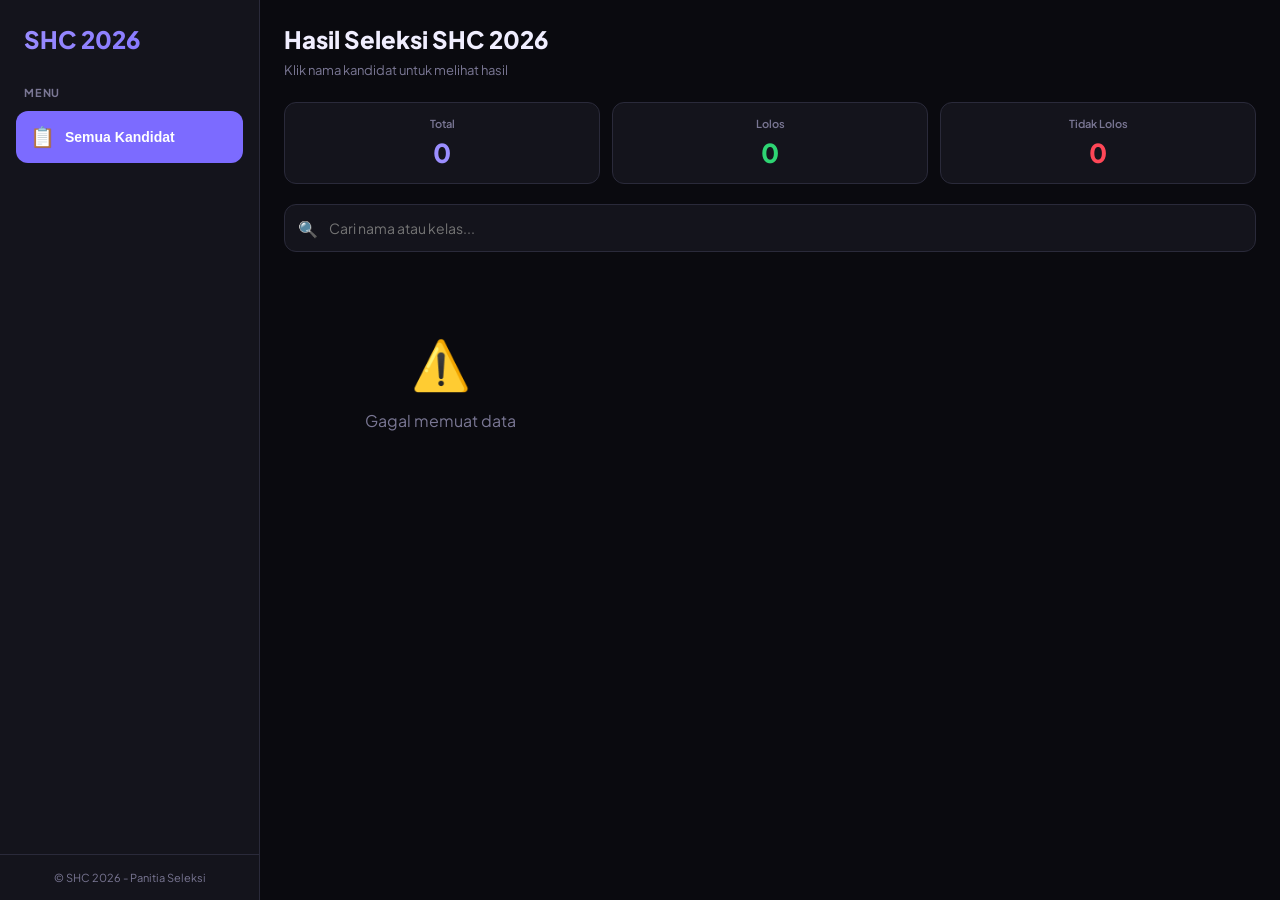
<file: status.html>
<!DOCTYPE html>
<html lang="id">

<head>
  <meta charset="UTF-8">
  <meta name="viewport" content="width=device-width, initial-scale=1.0, maximum-scale=1.0, user-scalable=no">
  <meta name="theme-color" content="#0a0a0f">
  <title>SHC 2026 - Hasil Seleksi</title>
  <link href="https://fonts.googleapis.com/css2?family=Plus+Jakarta+Sans:wght@400;500;600;700;800&display=swap"
    rel="stylesheet">
  <style>
    :root {
      --bg: #0a0a0f;
      --surface: #14141c;
      --card: #1e1e2a;
      --border: #2a2a3a;
      --accent: #7c6bff;
      --accent-light: #9b8eff;
      --text: #f0eeff;
      --text-secondary: #b8b5d0;
      --muted: #7a7794;
      --success: #2ed573;
      --danger: #ff4757;
      --radius-md: 12px;
      --radius-lg: 16px;
      --radius-xl: 20px;
      --safe-top: env(safe-area-inset-top, 0px);
      --safe-bottom: env(safe-area-inset-bottom, 0px);
    }

    * {
      box-sizing: border-box;
      margin: 0;
      padding: 0;
      -webkit-tap-highlight-color: transparent
    }

    body {
      font-family: 'Plus Jakarta Sans', sans-serif;
      background: var(--bg);
      color: var(--text);
      min-height: 100dvh;
      overflow-x: hidden
    }

    .menu-toggle {
      display: none;
      position: fixed;
      top: calc(12px + var(--safe-top));
      left: 12px;
      z-index: 1100;
      width: 44px;
      height: 44px;
      background: var(--accent);
      border: none;
      border-radius: var(--radius-md);
      color: white;
      font-size: 22px;
      cursor: pointer;
      align-items: center;
      justify-content: center;
      box-shadow: 0 4px 16px rgba(124, 107, 255, 0.3)
    }

    .overlay {
      display: none;
      position: fixed;
      top: 0;
      left: 0;
      width: 100%;
      height: 100%;
      background: rgba(0, 0, 0, 0.6);
      backdrop-filter: blur(4px);
      z-index: 999;
      opacity: 0;
      transition: opacity 0.3s ease
    }

    .overlay.show {
      display: block;
      opacity: 1
    }

    .container {
      display: flex;
      min-height: 100dvh
    }

    .sidebar {
      width: 260px;
      background: var(--surface);
      border-right: 1px solid var(--border);
      padding: calc(24px + var(--safe-top)) 16px 24px;
      position: fixed;
      height: 100dvh;
      left: 0;
      top: 0;
      z-index: 1000;
      transition: transform 0.3s ease
    }

    .logo {
      font-size: 24px;
      font-weight: 800;
      background: linear-gradient(135deg, #9b8eff, var(--accent));
      -webkit-background-clip: text;
      -webkit-text-fill-color: transparent;
      margin-bottom: 32px;
      padding: 0 8px
    }

    .menu-title {
      font-size: 11px;
      color: var(--muted);
      font-weight: 700;
      text-transform: uppercase;
      margin-bottom: 12px;
      letter-spacing: 0.8px;
      padding: 0 8px
    }

    .menu-btn {
      display: flex;
      align-items: center;
      gap: 10px;
      width: 100%;
      padding: 14px;
      background: var(--accent);
      border: none;
      border-radius: var(--radius-md);
      color: white;
      font-size: 14px;
      font-weight: 600;
      cursor: pointer;
      transition: opacity 0.2s
    }

    .menu-btn:active {
      opacity: 0.8
    }

    .menu-btn-icon {
      font-size: 20px
    }

    .sidebar-info {
      margin-top: auto;
      padding: 16px 8px;
      border-top: 1px solid var(--border);
      position: absolute;
      bottom: 0;
      left: 0;
      right: 0
    }

    .sidebar-info p {
      font-size: 11px;
      color: var(--muted);
      text-align: center
    }

    .main {
      margin-left: 260px;
      flex: 1;
      padding: calc(24px + var(--safe-top)) 24px calc(24px + var(--safe-bottom));
      min-height: 100dvh
    }

    .header {
      margin-bottom: 24px
    }

    .header h1 {
      font-size: 24px;
      font-weight: 800;
      margin-bottom: 8px
    }

    .header p {
      color: var(--muted);
      font-size: 13px
    }

    .stats {
      display: grid;
      grid-template-columns: repeat(3, 1fr);
      gap: 12px;
      margin-bottom: 20px
    }

    .stat-card {
      background: var(--surface);
      border: 1px solid var(--border);
      border-radius: var(--radius-md);
      padding: 14px;
      text-align: center
    }

    .stat-label {
      font-size: 11px;
      color: var(--muted);
      font-weight: 600;
      margin-bottom: 6px
    }

    .stat-value {
      font-size: 26px;
      font-weight: 800
    }

    .stat-value.green {
      color: var(--success)
    }

    .stat-value.red {
      color: var(--danger)
    }

    .stat-value.purple {
      color: var(--accent-light)
    }

    .search-box {
      position: relative;
      margin-bottom: 20px
    }

    .search-input {
      width: 100%;
      padding: 14px 16px 14px 44px;
      background: var(--surface);
      border: 1px solid var(--border);
      border-radius: var(--radius-md);
      color: var(--text);
      font-size: 14px;
      font-family: inherit
    }

    .search-input:focus {
      outline: none;
      border-color: var(--accent)
    }

    .search-icon {
      position: absolute;
      left: 14px;
      top: 50%;
      transform: translateY(-50%);
      color: var(--muted);
      font-size: 16px;
      pointer-events: none
    }

    .grid {
      display: grid;
      grid-template-columns: repeat(auto-fill, minmax(300px, 1fr));
      gap: 16px
    }

    .card {
      background: var(--surface);
      border: 1px solid var(--border);
      border-radius: var(--radius-lg);
      padding: 16px;
      cursor: pointer;
      transition: all 0.25s;
      position: relative
    }

    .card:hover {
      border-color: var(--accent);
      transform: translateY(-2px);
      box-shadow: 0 8px 24px rgba(124, 107, 255, 0.12)
    }

    .card:active {
      transform: scale(0.98)
    }

    .card-header {
      display: flex;
      gap: 14px;
      align-items: center
    }

    .photo {
      width: 64px;
      height: 82px;
      border-radius: var(--radius-md);
      object-fit: cover;
      background: var(--card);
      border: 1px solid var(--border);
      flex-shrink: 0
    }

    .photo.placeholder {
      display: flex;
      align-items: center;
      justify-content: center;
      font-size: 32px;
      color: var(--muted)
    }

    .info {
      flex: 1;
      min-width: 0
    }

    .name {
      font-size: 15px;
      font-weight: 700;
      margin-bottom: 6px;
      white-space: nowrap;
      overflow: hidden;
      text-overflow: ellipsis
    }

    .class {
      font-size: 12px;
      color: var(--accent-light);
      font-weight: 600;
      background: rgba(124, 107, 255, 0.1);
      padding: 4px 10px;
      border-radius: 6px;
      display: inline-block
    }

    .loading {
      display: flex;
      flex-direction: column;
      align-items: center;
      justify-content: center;
      padding: 80px 20px;
      color: var(--muted)
    }

    .spinner {
      width: 48px;
      height: 48px;
      border: 3px solid var(--border);
      border-top-color: var(--accent);
      border-radius: 50%;
      animation: spin 0.8s linear infinite;
      margin-bottom: 16px
    }

    @keyframes spin {
      to {
        transform: rotate(360deg)
      }
    }

    .empty {
      display: flex;
      flex-direction: column;
      align-items: center;
      justify-content: center;
      padding: 60px 20px;
      color: var(--muted);
      text-align: center
    }

    .empty-icon {
      font-size: 48px;
      margin-bottom: 16px
    }

    .modal-overlay {
      position: fixed;
      top: 0;
      left: 0;
      width: 100%;
      height: 100dvh;
      background: rgba(0, 0, 0, 0.8);
      backdrop-filter: blur(12px);
      z-index: 2000;
      display: none;
      align-items: center;
      justify-content: center;
      padding: 20px;
      opacity: 0;
      transition: opacity 0.3s ease
    }

    .modal-overlay.active {
      display: flex;
      opacity: 1
    }

    .modal {
      background: var(--surface);
      width: 100%;
      max-width: 420px;
      border-radius: var(--radius-xl);
      padding: 32px;
      text-align: center;
      border: 1px solid var(--border);
      animation: slideUp 0.3s ease;
      max-height: 90dvh;
      overflow-y: auto
    }

    @keyframes slideUp {
      from {
        opacity: 0;
        transform: translateY(30px)
      }

      to {
        opacity: 1;
        transform: translateY(0)
      }
    }

    .modal-photo {
      width: 100px;
      height: 128px;
      border-radius: var(--radius-lg);
      object-fit: cover;
      margin: 0 auto 20px;
      background: var(--card);
      border: 2px solid var(--border)
    }

    .modal-photo.placeholder {
      display: flex;
      align-items: center;
      justify-content: center;
      font-size: 48px;
      color: var(--muted)
    }

    .modal-name {
      font-size: 20px;
      font-weight: 800;
      margin-bottom: 6px
    }

    .modal-class {
      font-size: 14px;
      color: var(--accent-light);
      margin-bottom: 24px;
      font-weight: 600
    }

    .result-box {
      background: var(--card);
      border-radius: var(--radius-lg);
      padding: 28px 20px;
      margin-bottom: 20px;
      border: 1px solid var(--border)
    }

    .result-icon {
      font-size: 56px;
      margin-bottom: 12px
    }

    .result-title {
      font-size: 22px;
      font-weight: 800;
      margin-bottom: 6px
    }

    .result-title.lolos {
      color: var(--success)
    }

    .result-title.tidak {
      color: var(--danger)
    }

    .result-text {
      color: var(--muted);
      font-size: 13px;
      line-height: 1.5
    }

    .close-btn {
      background: var(--accent);
      color: white;
      border: none;
      padding: 16px 32px;
      border-radius: var(--radius-md);
      font-size: 14px;
      font-weight: 700;
      cursor: pointer;
      font-family: inherit;
      width: 100%;
      transition: opacity 0.2s
    }

    .close-btn:active {
      opacity: 0.8
    }

    @media(max-width:768px) {
      .menu-toggle {
        display: flex
      }

      .sidebar {
        width: 280px;
        transform: translateX(-100%);
        padding-top: calc(60px + var(--safe-top))
      }

      .sidebar.open {
        transform: translateX(0);
        box-shadow: 4px 0 32px rgba(0, 0, 0, 0.5)
      }

      .main {
        margin-left: 0;
        padding: calc(64px + var(--safe-top)) 16px calc(20px + var(--safe-bottom))
      }

      .header h1 {
        font-size: 20px;
        padding-right: 50px
      }

      .header p {
        font-size: 12px
      }

      .stats {
        grid-template-columns: repeat(3, 1fr);
        gap: 8px;
        margin-bottom: 16px
      }

      .stat-card {
        padding: 10px 6px;
        border-radius: var(--radius-md)
      }

      .stat-label {
        font-size: 9px;
        margin-bottom: 4px;
        line-height: 1.2
      }

      .stat-value {
        font-size: 20px
      }

      .search-box {
        margin-bottom: 16px
      }

      .search-input {
        padding: 12px 14px 12px 40px;
        font-size: 14px;
        border-radius: var(--radius-md)
      }

      .search-icon {
        left: 12px;
        font-size: 14px
      }

      .grid {
        grid-template-columns: 1fr;
        gap: 12px
      }

      .card {
        padding: 14px;
        border-radius: var(--radius-md)
      }

      .card-header {
        gap: 12px
      }

      .photo {
        width: 56px;
        height: 72px;
        border-radius: var(--radius-md)
      }

      .photo.placeholder {
        font-size: 28px
      }

      .name {
        font-size: 14px;
        margin-bottom: 4px
      }

      .class {
        font-size: 11px;
        padding: 3px 8px
      }

      .modal-overlay {
        padding: 0;
        align-items: flex-end
      }

      .modal {
        max-width: 100%;
        max-height: 92dvh;
        border-radius: var(--radius-xl) var(--radius-xl) 0 0;
        padding: 24px 20px calc(24px + var(--safe-bottom));
        animation: slideUp 0.3s ease
      }

      @keyframes slideUp {
        from {
          opacity: 0;
          transform: translateY(100%)
        }

        to {
          opacity: 1;
          transform: translateY(0)
        }
      }

      .modal-photo {
        width: 80px;
        height: 102px;
        border-radius: var(--radius-md);
        margin-bottom: 16px
      }

      .modal-photo.placeholder {
        font-size: 40px
      }

      .modal-name {
        font-size: 18px;
        margin-bottom: 4px
      }

      .modal-class {
        font-size: 13px;
        margin-bottom: 20px
      }

      .result-box {
        padding: 24px 16px;
        margin-bottom: 16px
      }

      .result-icon {
        font-size: 48px;
        margin-bottom: 10px
      }

      .result-title {
        font-size: 20px;
        margin-bottom: 4px
      }

      .result-text {
        font-size: 12px
      }

      .close-btn {
        padding: 14px 24px;
        font-size: 14px;
        position: sticky;
        bottom: 0
      }

      .loading {
        padding: 60px 20px
      }

      .spinner {
        width: 40px;
        height: 40px
      }
    }

    @media(max-width:380px) {
      .header h1 {
        font-size: 18px
      }

      .stat-value {
        font-size: 18px
      }

      .stat-label {
        font-size: 8px
      }
    }
  </style>
</head>

<body>
  <button class="menu-toggle" onclick="toggleMenu()" aria-label="Toggle menu">☰</button>
  <div class="overlay" id="overlay" onclick="toggleMenu()"></div>

  <div class="container">
    <aside class="sidebar" id="sidebar">
      <div class="logo">SHC 2026</div>
      <div class="menu-title">Menu</div>
      <button class="menu-btn">
        <span class="menu-btn-icon">📋</span>
        <span>Semua Kandidat</span>
      </button>
      <div class="sidebar-info">
        <p>© SHC 2026 - Panitia Seleksi</p>
      </div>
    </aside>

    <main class="main">
      <div class="header">
        <h1>Hasil Seleksi SHC 2026</h1>
        <p>Klik nama kandidat untuk melihat hasil</p>
      </div>

      <div class="stats">
        <div class="stat-card">
          <div class="stat-label">Total</div>
          <div class="stat-value purple" id="totalKandidat">0</div>
        </div>
        <div class="stat-card">
          <div class="stat-label">Lolos</div>
          <div class="stat-value green" id="totalLolos">0</div>
        </div>
        <div class="stat-card">
          <div class="stat-label">Tidak Lolos</div>
          <div class="stat-value red" id="totalTidak">0</div>
        </div>
      </div>

      <div class="search-box">
        <span class="search-icon">🔍</span>
        <input type="text" class="search-input" id="searchInput" placeholder="Cari nama atau kelas..."
          oninput="handleSearch(this.value)">
      </div>

      <div id="content" class="grid">
        <div class="loading">
          <div class="spinner"></div>
          <p>Memuat data...</p>
        </div>
      </div>
    </main>
  </div>

  <!-- MODAL HASIL -->
  <div class="modal-overlay" id="modal" onclick="closeModal(event)">
    <div class="modal" onclick="event.stopPropagation()">
      <div id="modalPhoto"></div>
      <div class="modal-name" id="modalName"></div>
      <div class="modal-class" id="modalClass"></div>

      <div class="result-box">
        <div class="result-icon" id="resultIcon"></div>
        <div class="result-title" id="resultTitle"></div>
        <div class="result-text" id="resultText"></div>
      </div>

      <button class="close-btn" onclick="closeModal()">Tutup</button>
    </div>
  </div>

  <script>
    const API_BASE = "https://script.google.com/macros/s/AKfycbwvIfhiyLlAZhqfLD3HpuCHemYe4WgZ62Fl-kgixttthZuTnjVRUH6CXjdzAyeqoimV/exec";

    let allData = [];
    let filteredData = [];

    function toggleMenu() {
      const sidebar = document.getElementById('sidebar');
      const overlay = document.getElementById('overlay');
      const isOpen = sidebar.classList.contains('open');
      sidebar.classList.toggle('open');
      overlay.classList.toggle('show');
      document.body.style.overflow = isOpen ? '' : 'hidden';
    }

    async function loadData() {
      try {
        const response = await fetch(API_BASE + '?action=getFinalSelectionData&filterType=all');
        const result = await response.json();

        if (result.success) {
          allData = result.data || [];
          filteredData = allData;

          document.getElementById('totalKandidat').textContent = allData.length;
          document.getElementById('totalLolos').textContent = result.countLolos || 0;
          document.getElementById('totalTidak').textContent = result.countTidakLolos || 0;

          renderCards();
        }
      } catch (error) {
        document.getElementById('content').innerHTML = '<div class="empty"><div class="empty-icon">⚠️</div><p>Gagal memuat data</p></div>';
      }
    }

    function renderCards() {
      const content = document.getElementById('content');

      if (filteredData.length === 0) {
        content.innerHTML = '<div class="empty"><div class="empty-icon">📭</div><p>Tidak ada data kandidat</p></div>';
        return;
      }

      const html = filteredData.map((c, idx) => {
        const fotoHtml = c.foto
          ? `<img class="photo" src="${convertDriveUrl(c.foto)}" alt="Foto" loading="lazy" onerror="this.outerHTML='<div class=\\'photo placeholder\\'>👤</div>'">`
          : `<div class="photo placeholder">👤</div>`;

        return `
          <div class="card" onclick="showResult(${idx})">
            <div class="card-header">
              ${fotoHtml}
              <div class="info">
                <div class="name">${escHtml(c.nama)}</div>
                <span class="class">Kelas ${escHtml(c.kelas)}</span>
              </div>
            </div>
          </div>
        `;
      }).join('');

      content.innerHTML = html;
    }

    function showResult(idx) {
      const c = filteredData[idx];
      if (!c) return;

      const modal = document.getElementById('modal');
      const isLolos = c.finalStatus === 'lolos';

      document.getElementById('modalPhoto').innerHTML = c.foto
        ? `<img class="modal-photo" src="${convertDriveUrl(c.foto)}" alt="Foto" onerror="this.outerHTML='<div class=\\'modal-photo placeholder\\'>👤</div>'">`
        : `<div class="modal-photo placeholder">👤</div>`;

      document.getElementById('modalName').textContent = c.nama;
      document.getElementById('modalClass').textContent = 'Kelas ' + c.kelas;

      if (isLolos) {
        document.getElementById('resultIcon').textContent = '🎉';
        document.getElementById('resultTitle').textContent = 'KAMU LOLOS!';
        document.getElementById('resultTitle').className = 'result-title lolos';
        document.getElementById('resultText').textContent = 'Selamat! Kamu diterima di SHC 2026';
      } else {
        document.getElementById('resultIcon').textContent = '😔';
        document.getElementById('resultTitle').textContent = 'KAMU TIDAK LOLOS';
        document.getElementById('resultTitle').className = 'result-title tidak';
        document.getElementById('resultText').textContent = 'Maaf, kamu belum beruntung kali ini. Tetap semangat!';
      }

      modal.classList.add('active');
      document.body.style.overflow = 'hidden';
    }

    function closeModal(e) {
      if (!e || e.target.id === 'modal') {
        document.getElementById('modal').classList.remove('active');
        document.body.style.overflow = '';
      }
    }

    function handleSearch(query) {
      if (!query || !query.trim()) {
        filteredData = allData;
      } else {
        const q = query.toLowerCase();
        filteredData = allData.filter(c =>
          (c.nama && c.nama.toLowerCase().includes(q)) ||
          (c.kelas && String(c.kelas).toLowerCase().includes(q))
        );
      }
      renderCards();
    }

    function convertDriveUrl(url) {
      if (!url) return '';
      const match = String(url).match(/\/d\/([a-zA-Z0-9-_]{25,})/) || String(url).match(/[?&]id=([a-zA-Z0-9-_]{25,})/);
      return match ? `https://lh3.googleusercontent.com/d/${match[1]}` : url;
    }

    function escHtml(str) {
      if (!str) return '';
      return String(str).replace(/&/g, '&amp;').replace(/</g, '&lt;').replace(/>/g, '&gt;').replace(/"/g, '&quot;');
    }

    window.addEventListener('DOMContentLoaded', loadData);
  </script>
</body>

</html>
</file>
